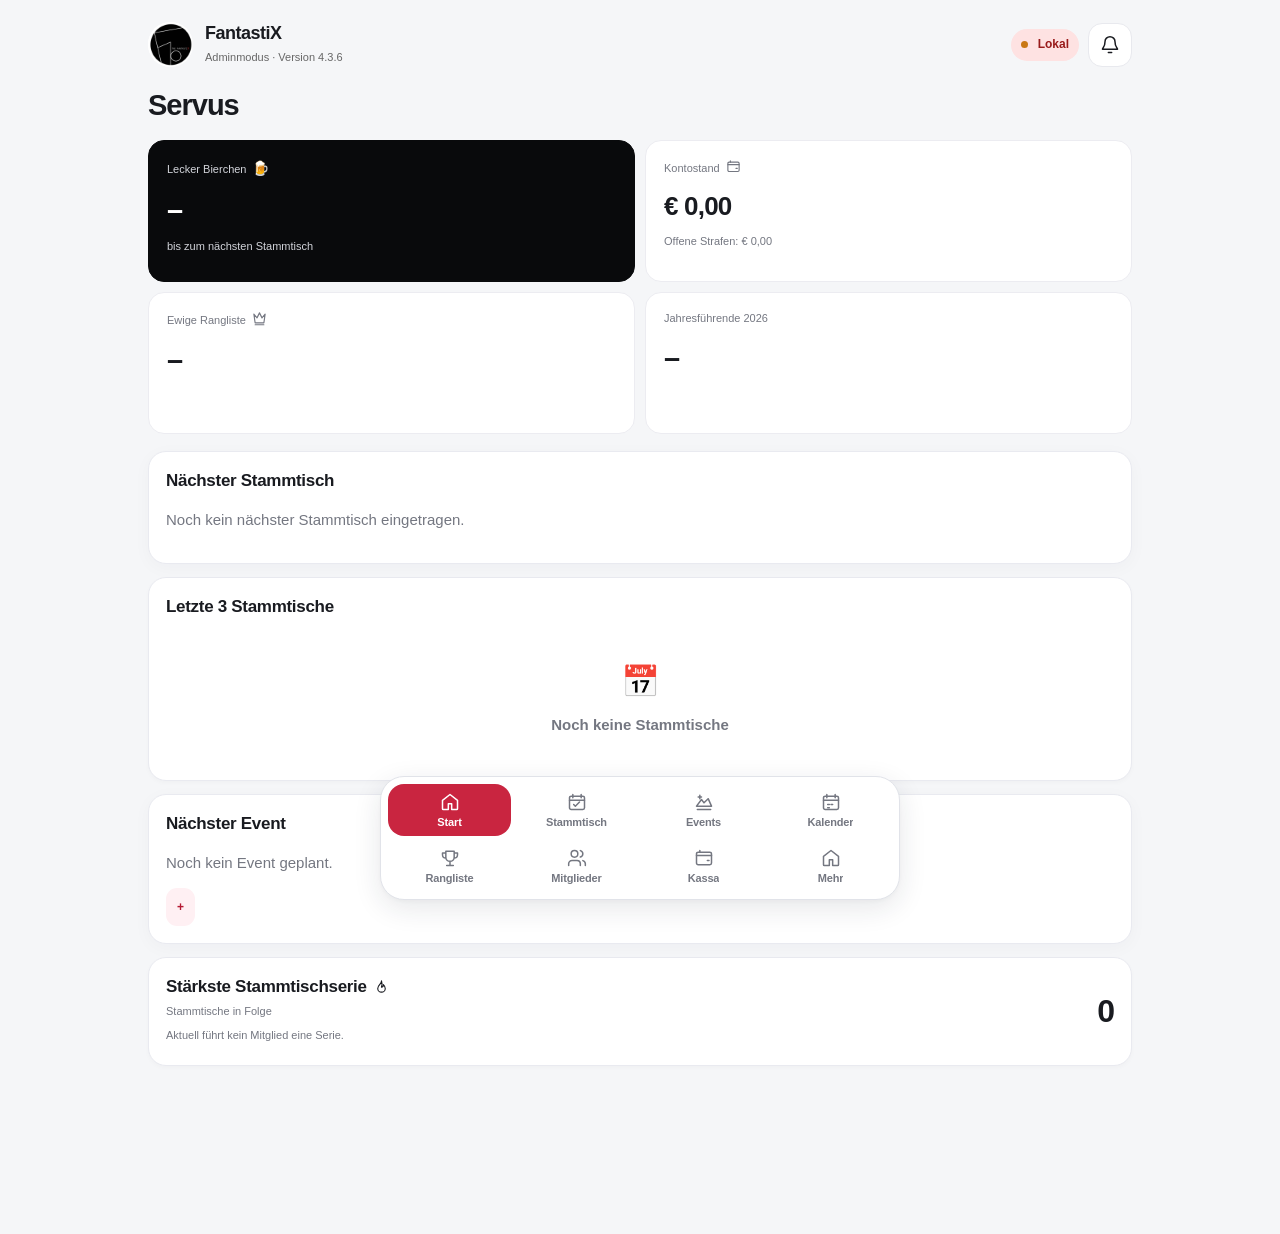
<file: index.html>
<!doctype html>
<html lang="de"><head>
<meta charset="utf-8"><meta name="viewport" content="width=device-width,initial-scale=1,maximum-scale=1,minimum-scale=1,user-scalable=no,viewport-fit=cover"><meta name="theme-color" content="#151515"><meta name="apple-mobile-web-app-capable" content="yes"><meta name="apple-mobile-web-app-status-bar-style" content="default"><meta name="apple-mobile-web-app-title" content="FantastiX"><meta name="description" content="Private Stammtisch-Verwaltung und Events mit Zusagen.">
<link rel="manifest" href="./manifest.webmanifest"><link rel="apple-touch-icon" href="./icons/icon-180.png"><link rel="icon" href="./icons/icon-192.png">
<title>FantastiX – Stammtisch</title><style>
:root{--ink:#171717;--muted:#66646a;--border:#e9e7e7;--bg:#f7f7f8;--surface:#ffffff;--accent:#cc2638;--accent-dark:#aa172d;--danger:#bd2430;--warning:#c97714;--shadow:0 15px 40px rgba(18,18,22,.075)}*{box-sizing:border-box}html{-webkit-text-size-adjust:100%;font-family:system-ui,-apple-system,BlinkMacSystemFont,"Segoe UI",sans-serif}body{margin:0;background:linear-gradient(180deg,#fafafa 0%,#f5f4f5 100%);color:var(--ink);font-size:15px}button,input,select,textarea{font:inherit}button{cursor:pointer;touch-action:manipulation}input,select,textarea{width:100%;padding:12px 13px;border:1px solid #d7e2e9;border-radius:12px;background:#fff;color:var(--ink);outline-color:#cc2638;min-height:44px}textarea{min-height:70px}input[type=checkbox]{width:20px;height:20px;min-height:0;accent-color:var(--accent)}label{font-weight:600;font-size:13px;display:block;margin-bottom:6px}.shell{max-width:1020px;margin:0 auto;padding:22px 17px 108px}.top{display:flex;align-items:center;justify-content:space-between;gap:12px;margin:3px 0 24px}.brand{display:flex;align-items:center;gap:11px}.logo{display:grid;place-items:center;width:48px;height:48px;border-radius:16px;background:linear-gradient(135deg,#5b4df6,#7c3aed);color:#fff;font-size:25px;font-weight:850;letter-spacing:-2px;box-shadow:0 10px 24px rgba(91,77,246,.35)}.brand small{display:block;color:var(--muted);margin-top:2px}.eyebrow{display:none}.title{font-size:clamp(26px,4vw,36px);letter-spacing:-.045em;line-height:1.15;margin:6px 0}.subtitle{color:var(--muted);line-height:1.5;margin:5px 0 18px}.button,.ghost,.danger-btn{border:0;border-radius:12px;padding:11px 15px;min-height:43px;font-weight:750;display:inline-flex;align-items:center;justify-content:center;gap:8px}.button{background:var(--accent);color:#fff}.button:active{background:var(--accent-dark)}.ghost{background:#f5f0f1;color:#a71c2d}.danger-btn{background:#fff1f1;color:#ae3540}.outline{border:1px solid var(--border);background:#fff}.tiny{font-size:12px}.card{background:var(--surface);border:1px solid #e8eef2;border-radius:19px;padding:18px;box-shadow:var(--shadow);margin-bottom:16px}.card h2,.card h3{margin:0 0 13px;letter-spacing:-.02em}.card h2{font-size:18px}.metric-grid{display:grid;grid-template-columns:repeat(2,minmax(0,1fr));gap:12px}.metric{border-radius:18px;background:linear-gradient(180deg,#fff,#faf9f9);padding:16px;border:1px solid #eeeaea}.metric .value{font-size:26px;font-weight:850;letter-spacing:-.04em;margin:4px 0}.metric small{color:var(--muted);line-height:1.3}.metric .value.green{color:var(--accent)}.metric .value.red{color:var(--danger)}.toolbar,.row{display:flex;align-items:center;justify-content:space-between;gap:10px}.toolbar{flex-wrap:wrap;margin:14px 0}.stack{display:grid;gap:11px}.muted{color:var(--muted)}.hint{font-size:12px;color:var(--muted);line-height:1.45}.list{display:grid;gap:0}.item{display:flex;align-items:center;gap:12px;border-bottom:1px solid var(--border);padding:13px 0;min-width:0}.item:last-child{border-bottom:0;padding-bottom:0}.item .details{flex:1;min-width:0}.item .details strong{display:block;margin-bottom:4px;overflow-wrap:anywhere}.item .details small{color:var(--muted);line-height:1.3}.avatar{display:grid;place-items:center;flex:0 0 auto;width:42px;height:42px;border-radius:14px;color:#a71c2d;background:#fae8e8;font-weight:800}.number{font-size:19px;font-weight:850;white-space:nowrap}.chip{background:#fce7e9;border-radius:999px;color:#9f1e2e;padding:5px 9px;font-size:11px;font-weight:750;white-space:nowrap}.chip.red{color:#9c3440;background:#fce9eb}.chip.gray{color:#627480;background:#edf1f5}.separator{height:1px;background:var(--border);margin:17px 0}.field{margin:12px 0}.cols{display:grid;grid-template-columns:1fr 1fr;gap:12px}.fixednav{position:fixed;bottom:0;left:0;right:0;z-index:20;display:flex;justify-content:center;background:rgba(255,255,255,.97);border-top:1px solid #dce7ec;padding:8px max(9px,env(safe-area-inset-right)) calc(8px + env(safe-area-inset-bottom))}.navinner{width:min(100%,740px);display:grid;grid-template-columns:repeat(8,minmax(0,1fr));gap:2px}.navbutton{background:none;border:none;color:#72838b;display:flex;align-items:center;justify-content:center;flex-direction:column;gap:4px;padding:7px 2px;font-weight:700;font-size:10px;border-radius:12px}.navbutton.active{color:var(--accent);background:#fce9eb}.navbutton svg{width:21px;height:21px}.empty{text-align:center;padding:27px 12px;color:var(--muted)}.empty .emoji{font-size:31px;margin-bottom:9px}.pill-group{display:flex;flex-wrap:wrap;gap:7px}.pill{border:1px solid #d8e4e7;color:#577079;background:#fff;padding:8px 12px;border-radius:999px;font-size:13px;font-weight:650}.pill.selected{background:var(--accent);color:#fff;border-color:var(--accent)}dialog{border:0;border-radius:20px;max-width:min(540px,calc(100% - 18px));width:100%;max-height:min(88dvh,850px);overflow-y:auto;padding:0;box-shadow:0 25px 100px #001e2e65;color:var(--ink)}dialog::backdrop{background:rgba(7,28,40,.56)}.modalbody{padding:22px}.modalhead{display:flex;align-items:center;justify-content:space-between;margin-bottom:12px}.modalhead h2{margin:0;font-size:22px}.close{background:#edf2f3;border:0;border-radius:12px;width:37px;height:37px;font-size:21px;color:#526671}.foot{display:flex;gap:9px;margin-top:20px}.foot>*{flex:1}.member-att{border:1px solid var(--border);border-radius:13px;padding:12px;margin:10px 0}.member-att .seg{display:flex;gap:5px}.seg button{padding:7px 10px;border-radius:10px;border:1px solid var(--border);background:#fff;font-size:12px;min-height:36px}.seg button.on.yes{color:#fff;background:var(--accent);border-color:var(--accent)}.seg button.on.no{color:#fff;background:var(--danger);border-color:var(--danger)}.hidden{display:none!important}.notice{border-left:4px solid var(--accent);padding:10px 13px;background:#eaf7f3;border-radius:9px;line-height:1.5;font-size:13px}.warning{border-left-color:var(--warning);background:#fff7e9}.danger-note{border-left-color:var(--danger);background:#fff0f1}.right{text-align:right}.smallbtn{background:#fcebed;border:0;border-radius:10px;color:#a91d30;font-size:12px;padding:7px 9px;white-space:nowrap;font-weight:700}.tablewrap{overflow-x:auto}.table{width:100%;border-collapse:collapse;font-size:13px}.table th{text-align:left;color:var(--muted);font-size:11px;text-transform:uppercase;letter-spacing:.05em;padding:10px 8px;border-bottom:1px solid var(--border)}.table td{padding:12px 8px;border-bottom:1px solid var(--border)}.table th:last-child,.table td:last-child{text-align:right}.status{display:inline-block;width:7px;height:7px;border-radius:50%;background:var(--warning);margin-right:5px}.status.good{background:#0a9c76}@media(min-width:700px){.metric-grid{grid-template-columns:repeat(4,1fr)}.cols-main{display:grid;grid-template-columns:1.25fr 1fr;gap:16px}.cols-main .card{min-width:0}}@media(max-width:385px){.navbutton{font-size:9px}.navbutton svg{width:19px;height:19px}.shell{padding-inline:12px}.card{padding:14px}.button,.ghost{padding-inline:11px}}
.version-tag{display:inline-flex;align-items:center;border-radius:999px;background:#fce7e9;color:#aa2434;padding:4px 9px;margin-top:4px;font-size:11px;font-weight:850;letter-spacing:.005em;line-height:1.2;white-space:nowrap}
.top .brand strong{display:block;font-size:16px;letter-spacing:-.025em}
.top{margin-bottom:17px}.card{box-shadow:0 8px 25px rgba(15,23,42,.045)}
.notice{background:#fff5f5;border:1px solid #f2dadd;border-left:3px solid #cc2638}
.card h2{letter-spacing:-.035em}
@media(max-width:385px){.version-tag{font-size:10px;padding:4px 7px}.logo{width:43px;height:43px}.top .brand{gap:8px}.top .ghost.tiny{padding:8px 9px}}

.brand-logo{width:56px;height:56px;object-fit:contain;display:block;flex-shrink:0;border-radius:50%;background:white;box-shadow:0 2px 10px #18181b16}
.brand strong{font-size:19px!important;font-weight:850;letter-spacing:.015em}.version-tag{margin-top:2px}
.dashboard-stats .metric{min-width:0}.leader-name{font-size:clamp(16px,2vw,22px)!important;letter-spacing:-.025em!important;overflow-wrap:anywhere}
.next-card{border:1px solid #efdee1;background:linear-gradient(120deg,#fff,#fff9f9);margin-top:18px}.next-card .row{align-items:flex-start}.next-card h2{margin-bottom:6px}
.next-date{display:block;font-size:24px;font-weight:850;letter-spacing:-.025em;margin:14px 0 1px}.next-place{font-weight:600;margin:3px 0 10px}.next-card .ghost{margin-top:12px}
.member-att .row{flex-wrap:wrap}.member-att .seg{flex-shrink:0}.metric .value{font-variant-numeric:tabular-nums}
@media(max-width:420px){.top{gap:8px}.brand-logo{width:47px;height:47px}.top .ghost.tiny{font-size:11px;padding:8px}.brand strong{font-size:17px!important}}

/* Mobiles Layout ohne Pinch- oder Doppeltipp-Zoom. */
html, body { touch-action: pan-x pan-y; }
@media (max-width: 700px) {
  input:not([type="checkbox"]), select, textarea { font-size: 16px; }
}

.cash-hero{background:linear-gradient(125deg,#18181b,#3c1b23);border:1px solid #5e333b;border-radius:24px;color:white;padding:23px;margin:0 0 18px;box-shadow:0 15px 35px rgba(20,20,20,.16)}
.cash-hero>span{font-size:12px;letter-spacing:.02em;color:#f0dadd;font-weight:650}
.cash-balance{font-size:clamp(30px,7vw,43px);font-weight:850;letter-spacing:-.055em;line-height:1.15;margin:10px 0 20px;overflow-wrap:anywhere}
.cash-hero-actions{display:flex;flex-wrap:wrap;gap:9px}.cash-hero .ghost{background:#ffffff1a;border:1px solid #ffffff35;color:white}
.cash-hero .button{background:#d32a41}.cash-setup h2{margin:0 0 4px}.cash-setup .hint{margin:0}.cash-inline{padding:12px 0 1px;color:var(--muted);font-size:13px}.cash-inline strong{color:var(--ink)}
.cash-amount{font-size:15px;white-space:nowrap;font-variant-numeric:tabular-nums}.cash-amount.positive{color:#087647}.cash-amount.negative{color:#bb2635}
@media(max-width:390px){.cash-hero{padding:17px}.cash-balance{font-size:34px}.cash-hero-actions button{font-size:13px}.cash-setup{align-items:flex-start}.cash-inline{flex-wrap:wrap}}

/* FantastiX v3.6 – Dashboard, Abstimmungsverwaltung */
.dashboard-v36 .metric{min-height:142px;min-width:0;display:flex;flex-direction:column;gap:6px;overflow:hidden}
.leader-list{font-size:clamp(14px,2.5vw,19px);line-height:1.2;font-weight:800;display:flex;flex-direction:column;gap:4px;overflow-wrap:anywhere;margin:4px 0}
.balance-tile{font-size:clamp(18px,3vw,26px)!important;overflow-wrap:anywhere}
.reader-admin-row{border-bottom:1px solid var(--border);padding:13px 0;display:grid;grid-template-columns:1fr;gap:8px}
.reader-admin-row small{display:block;color:var(--muted);margin-top:3px;font-weight:450}
.reader-admin-row select{width:100%}
.vote-origin{margin:9px 0 4px;padding:7px 10px;background:#fff1f2;border-radius:10px;color:#831b2b;font-weight:500}
@media(max-width:420px){.dashboard-v36 .metric{padding:12px;min-height:148px}.leader-list{font-size:15px}}

/* FantastiX 3.8 – Ausflüge */
.excursion-preview{border:1px solid #e9d8dc;background:linear-gradient(130deg,#fff,#fff8f9);margin:16px 0}
.excursion-preview h2{margin:0}.excursion-preview .row{align-items:flex-start;flex-wrap:wrap}
.excursion-title{font-size:20px;font-weight:850;display:block;margin-top:12px;overflow-wrap:anywhere}
.excursion-card .row{align-items:flex-start;gap:8px;flex-wrap:wrap}
.excursion-card h2{margin:0}.excursion-card .vote-panel{margin-top:18px}
.organizer-grid{display:grid;gap:8px;grid-template-columns:1fr 1fr;margin-top:9px}
.organizer-option{display:flex;align-items:center;gap:8px;padding:8px 10px;border-radius:11px;background:#faf6f7;border:1px solid #eee2e4;margin:0;min-width:0;font-size:13px;font-weight:600}
.organizer-option input{flex:0 0 auto;width:18px;height:18px;min-height:0}.organizer-option span{overflow-wrap:anywhere}
@media(max-width:440px){.organizer-grid{grid-template-columns:1fr}.navinner .navbutton{font-size:9px;padding-left:0;padding-right:0}.navinner .navbutton svg{width:19px;height:19px}.readonly-nav .navbutton{font-size:9px!important;min-width:0}}

.avatar-photo{object-fit:cover;border:1px solid #eee;}
/* FantastiX 3.10: Direkte Admin-Korrektur bei Ausflügen */
 .excursion-vote-admin-row{align-items:flex-start;flex-wrap:wrap;gap:9px;padding:14px 0}
 .excursion-vote-admin-row .details{min-width:110px}
 .excursion-vote-admin-row .details .chip{padding:3px 7px;font-size:10px}
 .excursion-admin-vote-buttons{display:flex;flex-wrap:wrap;gap:5px;flex:0 0 auto}
 .excursion-admin-choice{border:1px solid #e6d9dd;background:#fff;color:#6d6268;padding:8px 9px;border-radius:9px;font-size:12px;font-weight:750;min-height:35px}
 .excursion-admin-choice.is-selected{background:#aa2037;color:#fff;border-color:#aa2037}
 .excursion-admin-choice[data-status="no"].is-selected{background:#34343b;border-color:#34343b}
 .excursion-admin-choice[data-status="clear"].is-selected{background:#f0eef0;border-color:#d4cfd1;color:#4e4b50}
 .excursion-admin-choice:disabled{opacity:.5;cursor:wait}
 @media(max-width:390px){.excursion-vote-admin-row{display:block}.excursion-admin-vote-buttons{margin-top:9px}.excursion-admin-choice{flex:1}}
 
/* FantastiX 3.11 Kalender */
.fxcal-toolbar{display:flex;justify-content:space-between;align-items:center;gap:12px}.fxcal-toolbar h2{margin:0;text-transform:capitalize;font-size:20px}.fxcal-arrow{min-width:42px;min-height:42px;border:1px solid #e3dfe2;background:#fff;border-radius:12px;font-size:27px;color:#9d1932;font-weight:600}
.fxcal-legend{display:flex;gap:14px;align-items:center;margin:17px 0;font-size:12px;color:#606065}.fxcal-legend span{display:flex;align-items:center;gap:6px}.fxcal-weekdays,.fxcal-grid{display:grid;grid-template-columns:repeat(7,minmax(0,1fr));gap:4px}.fxcal-weekdays{margin-bottom:6px}.fxcal-weekdays span{text-align:center;font-size:11px;font-weight:800;color:#888389}.fxcal-day{display:flex;flex-direction:column;align-items:center;justify-content:space-around;padding:5px 0 3px;min-height:54px;min-width:0;background:#fff;border:1px solid #ede8e9;border-radius:10px;color:#27242a}.fxcal-other{color:#b6b1b3;background:#fbfafb}.fxcal-today{border:2px solid #ca253f}.fxcal-selected{background:#fce6eb;border-color:#cc2638!important}.fxcal-num{font-size:13px;font-weight:760}.fxcal-dots{display:flex;justify-content:center;gap:2px;min-height:7px}.fxcal-dot{display:inline-block;width:7px;height:7px;border-radius:50%}.fxcal-meeting{background:#bd2338}.fxcal-event{background:#363842}.fxcal-today-action{text-align:right;margin-top:11px}.fxcal-item{display:flex;gap:11px;align-items:center;padding:12px 0;border-bottom:1px solid #ece9ed;min-width:0}.fxcal-item:last-child{border-bottom:0}.fxcal-stripe{display:block;width:5px;height:36px;border-radius:4px;flex-shrink:0}.fxcal-info{flex:1;min-width:0}.fxcal-info strong{display:block;font-size:14px;overflow-wrap:anywhere}.fxcal-info small{display:block;color:#777;line-height:1.5;overflow-wrap:anywhere}.fxcal-item .smallbtn{flex-shrink:0}
@media(max-width:410px){.fxcal-card{padding:12px!important}.fxcal-weekdays,.fxcal-grid{gap:3px}.fxcal-day{min-height:47px;border-radius:9px}.fxcal-info small{font-size:11px}}
.fxcal-birthday{background:#cc8a28!important}.audit-json{white-space:pre-wrap;overflow-wrap:anywhere;max-height:250px;overflow:auto;background:#f8f6f6;border:1px solid #ebe8e8;border-radius:12px;padding:12px;font-size:12px}.birthday-form{display:grid;grid-template-columns:1fr 1fr;gap:10px;margin-top:10px}.birthday-form button{grid-column:1/-1}.birthday-editor{margin:14px 0 12px;border-top:1px solid #e9e6e6;padding-top:14px}.fxcal-legend{flex-wrap:wrap}.beer-symbol{font-size:14px;vertical-align:baseline;margin-left:2px}.vote-stamp{display:block;color:#777078;font-size:10px;line-height:1.4;margin-top:4px;font-weight:500;white-space:normal}.dashboard-v36{grid-template-columns:repeat(2,minmax(0,1fr))!important}.dashboard-v36 .metric{min-width:0}
.metric.beer-countdown{background:#000;color:#fff;border-color:#000}.metric.beer-countdown small,.metric.beer-countdown .value{color:#fff}.metric.beer-today .value{color:#fff;font-size:clamp(18px,3vw,26px);overflow-wrap:break-word}
</style><script id="fantastix-zoom-lock">
// Verhindert versehentliches Vergrößern in der mobilen App; normales Scrollen bleibt möglich.
for (const eventName of ['gesturestart', 'gesturechange']) {
  document.addEventListener(eventName, event => event.preventDefault(), {passive:false});
}
document.addEventListener('touchmove', event => {
  if (event.touches.length > 1) event.preventDefault();
}, {passive:false});
</script><style>.fx-inbox-item{border-radius:12px;padding:12px;margin:8px 0;border:1px solid #dce3ec}.fx-inbox-item.unread{border-left:4px solid #3479e3;background:#f1f6ff}.fx-inbox-item .fx-type{display:block;font-size:12px;opacity:.75;margin-bottom:5px}</style><style>.fx-inbox-content{display:grid;gap:12px}.fx-inbox-head,.fx-inbox-summary,.fx-inbox-item-top,.fx-inbox-item-bottom{display:flex;align-items:center;justify-content:space-between;gap:10px}.fx-inbox-summary{flex-wrap:wrap;font-size:.85rem;color:#64748b}.fx-inbox-item{display:grid;gap:7px;padding:14px;border-radius:14px}.fx-inbox-item p{margin:0;overflow-wrap:anywhere}.fx-inbox-item small{font-size:.78rem;color:#64748b}.fx-unread-dot{width:8px;height:8px;border-radius:50%;background:#3985de}.fx-inbox-item .smallbtn{white-space:nowrap}</style><style>/* 4.1.4: Admin-Glocke wie im Mitgliederportal */
.fx-cloud-head{display:flex;align-items:center;gap:9px;margin-left:auto}
.fx-cloud-head>.ghost{align-self:center;margin:0}
.fx-bell{position:relative;display:inline-flex;align-items:center;justify-content:center;flex-shrink:0;width:43px;min-width:43px;height:43px;min-height:43px;padding:0;line-height:1;font-size:18px;background:#fff;border:1px solid #d9e0ea;border-radius:999px;box-shadow:0 2px 8px #20202012;cursor:pointer}
.fx-bell-count{position:absolute;top:-6px;right:-5px;min-width:18px;padding:2px 6px;border-radius:99px;background:#d94848;color:#fff;font-size:12px;line-height:1.3;text-align:center}
@media(max-width:410px){.fx-cloud-head{gap:5px}.fx-bell{width:40px;min-width:40px;height:40px;min-height:40px}}

/* Admin-Kopfzeile optisch an das Mitgliederportal angeglichen. */
.fx-admin-header{display:flex;align-items:center;justify-content:space-between;gap:12px;margin:7px 0 22px;min-width:0;flex-wrap:nowrap}
.fx-admin-header .brand{display:flex;align-items:center;gap:12px;min-width:0;flex:1}
.fx-admin-header .brand-logo{width:57px;height:57px;object-fit:contain;border-radius:50%;background:#fff;box-shadow:none}
.fx-admin-header .fx-admin-brand-text{min-width:0}
.fx-admin-header .brand strong{display:block;font-size:20px!important;letter-spacing:normal;font-weight:700}
.fx-admin-header .brand small{display:block;color:#666;margin-top:4px;font-size:12px;white-space:nowrap}
.fx-admin-header .fx-cloud-head{display:flex;align-items:center;gap:9px;margin-left:auto;flex-shrink:0}
.fx-admin-header .fx-cloud-badge{color:#991b1b;background:#fee2e2;border:0;border-radius:100px;padding:7px 10px;font-size:12px;font-weight:700;white-space:nowrap;display:inline-flex;align-items:center;gap:5px;min-height:32px}
.fx-admin-header .fx-bell{height:43px;min-height:43px;width:43px;min-width:43px;align-self:center;margin:0}
@media(max-width:410px){.fx-admin-header{gap:7px}.fx-admin-header .brand{gap:7px}.fx-admin-header .brand-logo{width:45px;height:45px}.fx-admin-header .brand strong{font-size:17px!important}.fx-admin-header .brand small{font-size:10px}.fx-admin-header .fx-cloud-head{gap:5px}.fx-admin-header .fx-cloud-badge{font-size:10px;padding:5px 7px}.fx-admin-header .fx-bell{width:40px;min-width:40px;height:40px;min-height:40px}}
</style><style>/* Compact reader lists; voting is available inside the selected entry. */
.reader-entry-list{padding:0 16px}.reader-entry{display:flex;align-items:center;justify-content:space-between;gap:12px;width:100%;padding:16px 0;border:0;border-bottom:1px solid #eee6e9;background:transparent;color:inherit;text-align:left;font:inherit;cursor:pointer}.reader-entry:last-child{border-bottom:0}.reader-entry-info{display:grid;gap:5px;min-width:0;overflow-wrap:anywhere}.reader-entry-info strong{font-size:15px}.reader-entry-info>span,.reader-entry-info small{font-size:12px;color:#6d6066}.reader-entry-end{display:grid;justify-items:end;gap:10px;flex-shrink:0;font-size:12px;color:#a5233b;font-weight:700}.reader-entry-end .chip{font-size:10px}.reader-counts{display:flex;flex-wrap:wrap;gap:4px 12px;font-size:12px}.reader-counts span:first-child{color:#0e6841}.reader-counts span:nth-child(2){color:#a21d38}.reader-entry-back{margin-bottom:14px}.reader-entry:focus-visible{outline:2px solid #a5233b;outline-offset:3px;border-radius:6px}@media(max-width:390px){.reader-entry-list{padding:0 12px}.reader-entry{gap:8px}.reader-entry-info strong{font-size:14px}}

.admin-entry{max-width:100%;overflow-wrap:anywhere}.admin-entry .field input,.admin-entry .field select,.admin-entry .field textarea{max-width:100%}.admin-entry .member-att,.admin-entry .row{min-width:0}.admin-entry .row{flex-wrap:wrap}.admin-entry .foot{position:static;margin-top:18px}.admin-entry .excursion-vote-admin-row{flex-wrap:wrap}
</style><style>.fine-date{display:block;margin-top:4px}</style><style>.vote-note{display:block;color:#66545b;font-size:12px;line-height:1.45;margin-top:5px;overflow-wrap:anywhere}.vote-note[hidden]{display:none}</style><style>.member-entry-info{flex:1}.member-summary{display:grid;grid-template-columns:repeat(2,minmax(0,1fr));gap:12px;margin-top:16px}.member-summary .metric{min-width:0;overflow-wrap:anywhere}.member-summary .value,.streak-value{font-size:30px;font-weight:850;font-variant-numeric:tabular-nums}.streak-card .leader-list{overflow-wrap:anywhere}.member-history .item{align-items:flex-start}.member-history .chip{white-space:normal;text-align:right}.member-history .details small{display:block}.streak-card{margin-top:16px}@media(max-width:390px){.member-summary .metric{padding:12px}.member-history .chip{max-width:105px}}</style><style>.vote-countdown{color:var(--danger);font-size:12px;font-weight:600;margin:8px 0}
.chip.meeting-status{display:inline-flex;align-items:center;justify-content:center;min-height:32px;padding:7px 12px;border:1px solid transparent;font-size:13px;font-weight:850;line-height:1.2;letter-spacing:.01em;white-space:nowrap;background:#fef3c7;color:#92400e}.chip.meeting-status.status-past,.chip.meeting-status.status-closed{background:#3f3f46;color:#fff;border-color:#3f3f46}.chip.meeting-status.status-planned{background:#dbeafe;color:#1e40af;border-color:#bfdbfe}.chip.meeting-status.status-today,.chip.meeting-status.status-live{background:#dcfce7;color:#166534;border-color:#bbf7d0}
.history-more{margin-top:14px}

.push-admin-device,.push-admin-overview{margin-top:14px}.push-admin-device p,.push-admin-row p{overflow-wrap:anywhere}.push-admin-counts{display:grid;grid-template-columns:repeat(2,minmax(0,1fr));gap:8px}.push-admin-counts>div{background:#f5f5f6;border-radius:12px;padding:12px}.push-admin-counts strong,.push-admin-counts span{display:block}.push-admin-counts strong{font-size:24px}.push-admin-counts span{font-size:12px;margin-top:3px}.push-admin-row{border-top:1px solid var(--border);padding:14px 0}.push-admin-row .row{align-items:flex-start;flex-wrap:wrap}.push-admin-row .chip{white-space:normal}.push-admin-row p{font-size:13px;margin:6px 0}.push-admin-row small{display:block;color:var(--muted);line-height:1.5}.push-admin-error{color:#a91d30;background:#fff2f2;border-radius:8px;padding:8px}
</style><script src="./ui-icons.js?v=4.3.6"></script><link rel="stylesheet" href="./modern.css?v=4.3.6"><style>
.event-vote-deadline-input{display:block;width:100%;max-width:300px!important}
.excursion-vote-admin-row{display:block;padding:12px;margin:10px 0}
.excursion-vote-admin-row>.row{align-items:center;gap:10px}
.excursion-vote-admin-row .details{display:grid;gap:4px;flex:1 1 120px;min-width:0}
.excursion-admin-vote-buttons{display:flex;flex:0 1 auto;flex-wrap:wrap;gap:5px}
.excursion-admin-choice{min-height:36px;padding:7px 10px;border-radius:10px;font-size:12px;font-weight:700}
.excursion-admin-choice.is-selected{background:var(--accent);color:#fff;border-color:var(--accent)}
.excursion-admin-choice[data-status="no"].is-selected,.excursion-admin-choice[data-status="absent"].is-selected{background:var(--danger);border-color:var(--danger)}
.excursion-admin-choice[data-status="unsure"].is-selected{background:#777044;color:#fff;border-color:#777044}
.excursion-admin-choice[data-status="clear"].is-selected{background:#edf1f5;color:#4e4b50;border-color:#d4cfd1}
@media(max-width:390px){.excursion-vote-admin-row>.row{align-items:flex-start}.excursion-admin-vote-buttons{flex:1 1 100%;margin-top:8px}.excursion-admin-choice{flex:1}}
</style><style>/* Einheitliche Pokalvitrine für Leser- und Adminansicht */
.trophy-room{overflow:hidden;border:1px solid var(--border);border-radius:19px;padding:14px;background:linear-gradient(180deg,#fff 0%,#f7f7f8 100%);box-shadow:var(--shadow);color:var(--ink)}
.annual-trophy-grid{display:grid;grid-template-columns:repeat(2,minmax(0,1fr));gap:11px}
.annual-trophy{display:flex;flex-direction:column;align-items:center;justify-content:center;min-width:0;min-height:166px;padding:14px 9px;overflow:hidden;text-align:center;border:1px solid #eee3d2;border-radius:14px;background:linear-gradient(180deg,#fff 0%,#faf8f5 100%);box-shadow:0 3px 10px #1717170a}
.annual-cup{font-size:62px;line-height:1.1;margin:0 0 7px;filter:drop-shadow(0 4px 3px #0002)}
.annual-year{min-width:76px;padding:4px 13px;border:1px solid #ead4a7;border-radius:7px;background:#f8edda;color:#80551c;font-size:17px;font-weight:900}
.annual-name{margin-top:9px;color:var(--ink);font-size:13px;font-weight:800;line-height:1.3;overflow-wrap:anywhere}
@media(min-width:620px){.annual-trophy-grid{grid-template-columns:repeat(3,minmax(0,1fr))}.annual-trophy{min-height:184px}.annual-cup{font-size:70px}}
@media(max-width:360px){.trophy-room{padding:10px}.annual-trophy{min-height:152px}.annual-cup{font-size:55px}}
</style></head><body><main class="shell" id="app"><div class="startup-brand"><strong>FantastiX</strong><span class="version-tag">Version 4.3.6</span></div></main><nav class="fixednav" aria-label="Navigation"><div class="navinner" id="nav"></div></nav><dialog id="dialog" aria-modal="true"></dialog><script src="./version.js"></script><script src="./cloud-config.js"></script><script src="./push-config.js"></script><script src="./calendar-view.js?v=4.3.6"></script><script src="./photo-feature.js?v=4.3.6"></script><script type="module" src="./app.js?v=4.3.6"></script></body></html>
</file>
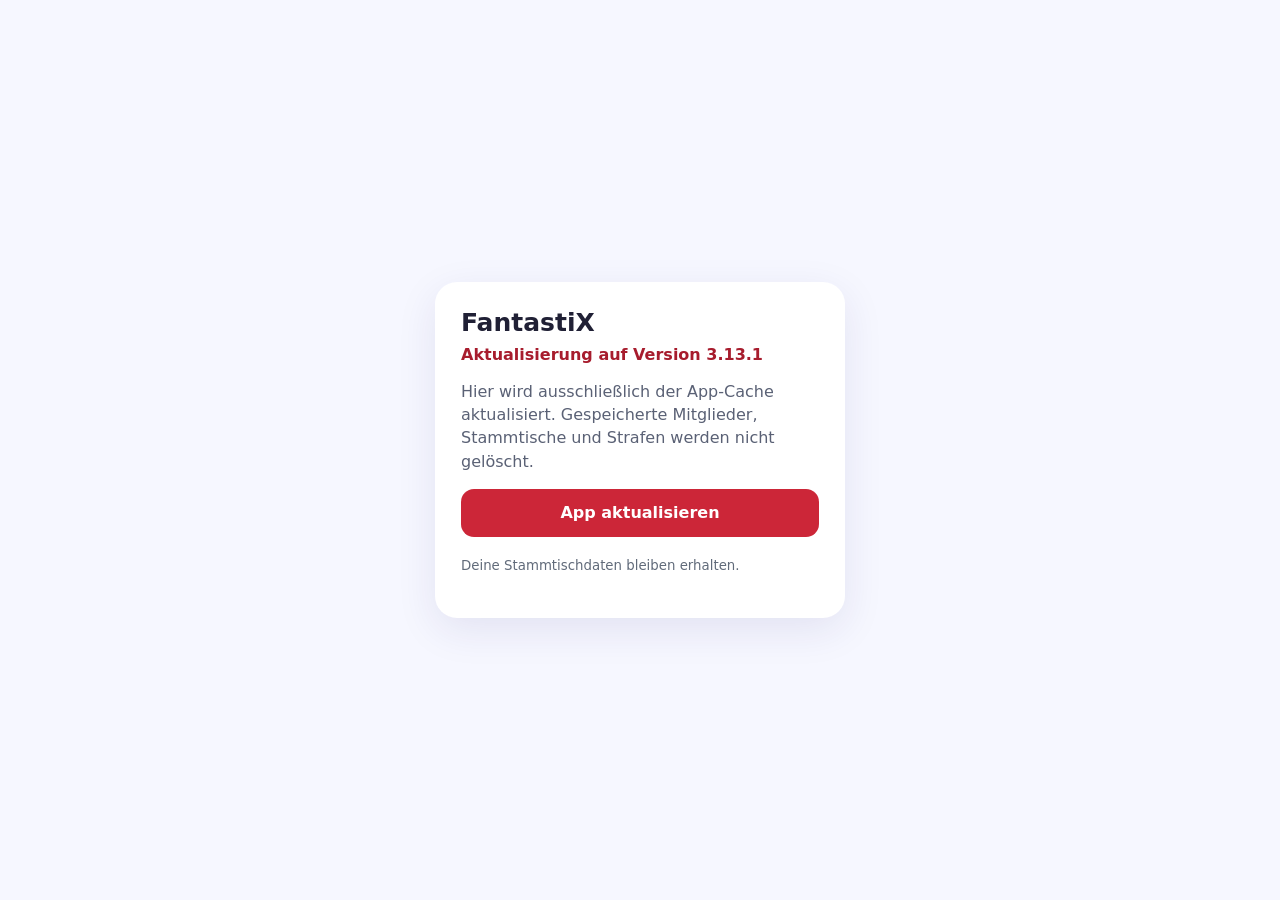
<file: aktualisieren.html>
<!doctype html>
<html lang="de"><head><meta charset="utf-8"><meta name="viewport" content="width=device-width,initial-scale=1"><title>FantastiX aktualisieren</title><meta name="theme-color" content="#cc2638"><style>
*{box-sizing:border-box}body{font:16px system-ui,-apple-system,sans-serif;background:#f6f7ff;color:#202035;margin:0;min-height:100dvh;display:grid;place-items:center;padding:22px}.card{background:white;border-radius:22px;padding:26px;max-width:410px;width:100%;box-shadow:0 12px 40px #28227518}h1{font-size:25px;margin:0 0 8px}p{color:#5a6175;line-height:1.45}button{border:0;border-radius:13px;background:#cc2638;color:white;font:700 16px system-ui;padding:14px 18px;width:100%;min-height:48px}small{color:#616b7a}strong{color:#a71c2d}
</style></head><body><div class="card"><h1>FantastiX</h1><strong>Aktualisierung auf Version 3.13.1</strong><p>Hier wird ausschließlich der App-Cache aktualisiert. Gespeicherte Mitglieder, Stammtische und Strafen werden nicht gelöscht.</p><button id="refresh">App aktualisieren</button><p id="message" role="status"><small>Deine Stammtischdaten bleiben erhalten.</small></p></div><script>
document.getElementById('refresh').addEventListener('click',async()=>{
const button=document.getElementById('refresh'),message=document.getElementById('message');button.disabled=true;message.textContent='Aktualisierung läuft …';
try{
if('serviceWorker' in navigator){const reg=await navigator.serviceWorker.getRegistration(new URL('./',location.href).href);if(reg)await reg.update();}
if('caches' in window){const keys=await caches.keys();await Promise.all(keys.filter(k=>k.startsWith('stammtisch-plus-')||k.startsWith('fantastix-')).map(k=>caches.delete(k)));}
message.textContent='Aktualisiert. Die App wird geöffnet …';
location.replace('./?v=3.13.1&refresh='+Date.now());
}catch(err){message.textContent='Cache konnte nicht vollständig erneuert werden: '+String(err?.message||err);button.disabled=false;}
});
</script></body></html>
</file>
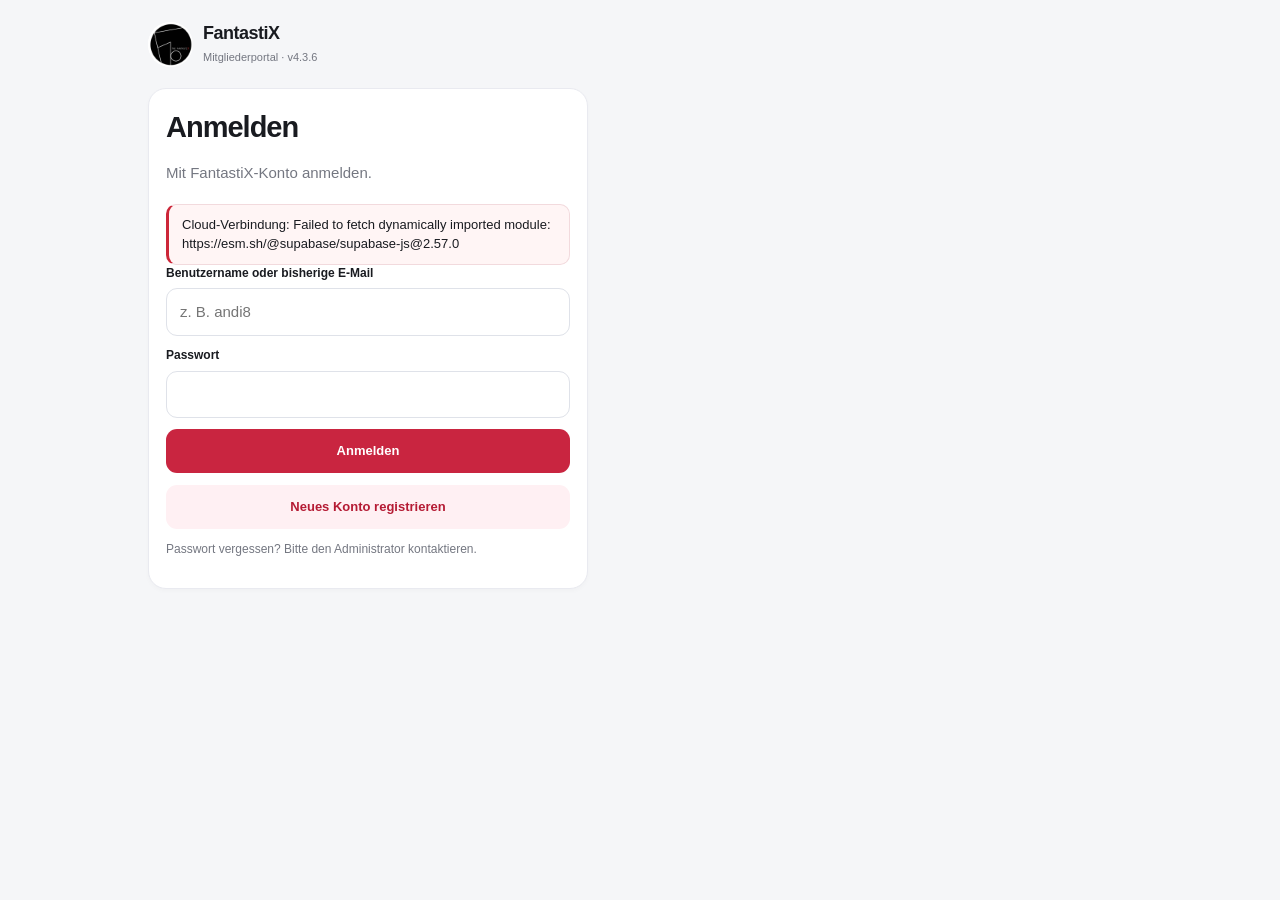
<file: lesen.html>
<!doctype html><html lang="de"><head>
<meta charset="utf-8"><meta name="viewport" content="width=device-width, initial-scale=1,maximum-scale=1, user-scalable=no,viewport-fit=cover">
<meta name="robots" content="noindex,nofollow"><meta name="theme-color" content="#151515">
<meta name="apple-mobile-web-app-capable" content="yes"><meta name="apple-mobile-web-app-title" content="FantastiX Lesen">
<title>FantastiX · Leseansicht</title><link rel="manifest" href="./leser-manifest.webmanifest"><link rel="apple-touch-icon" href="./icons/icon-180.png"><link rel="icon" href="./icons/icon-192.png"><style>
:root{--ink:#171717;--muted:#66646a;--border:#e9e7e7;--bg:#f7f7f8;--surface:#ffffff;--accent:#cc2638;--accent-dark:#aa172d;--danger:#bd2430;--warning:#c97714;--shadow:0 15px 40px rgba(18,18,22,.075)}*{box-sizing:border-box}html{-webkit-text-size-adjust:100%;font-family:system-ui,-apple-system,BlinkMacSystemFont,"Segoe UI",sans-serif}body{margin:0;background:linear-gradient(180deg,#fafafa 0%,#f5f4f5 100%);color:var(--ink);font-size:15px}button,input,select,textarea{font:inherit}button{cursor:pointer;touch-action:manipulation}input,select,textarea{width:100%;padding:12px 13px;border:1px solid #d7e2e9;border-radius:12px;background:#fff;color:var(--ink);outline-color:#cc2638;min-height:44px}textarea{min-height:70px}input[type=checkbox]{width:20px;height:20px;min-height:0;accent-color:var(--accent)}label{font-weight:600;font-size:13px;display:block;margin-bottom:6px}.shell{max-width:1020px;margin:0 auto;padding:22px 17px 108px}.top{display:flex;align-items:center;justify-content:space-between;gap:12px;margin:3px 0 24px}.brand{display:flex;align-items:center;gap:11px}.logo{display:grid;place-items:center;width:48px;height:48px;border-radius:16px;background:linear-gradient(135deg,#5b4df6,#7c3aed);color:#fff;font-size:25px;font-weight:850;letter-spacing:-2px;box-shadow:0 10px 24px rgba(91,77,246,.35)}.brand small{display:block;color:var(--muted);margin-top:2px}.eyebrow{display:none}.title{font-size:clamp(26px,4vw,36px);letter-spacing:-.045em;line-height:1.15;margin:6px 0}.subtitle{color:var(--muted);line-height:1.5;margin:5px 0 18px}.button,.ghost,.danger-btn{border:0;border-radius:12px;padding:11px 15px;min-height:43px;font-weight:750;display:inline-flex;align-items:center;justify-content:center;gap:8px}.button{background:var(--accent);color:#fff}.button:active{background:var(--accent-dark)}.ghost{background:#f5f0f1;color:#a71c2d}.danger-btn{background:#fff1f1;color:#ae3540}.outline{border:1px solid var(--border);background:#fff}.tiny{font-size:12px}.card{background:var(--surface);border:1px solid #e8eef2;border-radius:19px;padding:18px;box-shadow:var(--shadow);margin-bottom:16px}.card h2,.card h3{margin:0 0 13px;letter-spacing:-.02em}.card h2{font-size:18px}.metric-grid{display:grid;grid-template-columns:repeat(2,minmax(0,1fr));gap:12px}.metric{border-radius:18px;background:linear-gradient(180deg,#fff,#faf9f9);padding:16px;border:1px solid #eeeaea}.metric .value{font-size:26px;font-weight:850;letter-spacing:-.04em;margin:4px 0}.metric small{color:var(--muted);line-height:1.3}.metric .value.green{color:var(--accent)}.metric .value.red{color:var(--danger)}.toolbar,.row{display:flex;align-items:center;justify-content:space-between;gap:10px}.toolbar{flex-wrap:wrap;margin:14px 0}.stack{display:grid;gap:11px}.muted{color:var(--muted)}.hint{font-size:12px;color:var(--muted);line-height:1.45}.list{display:grid;gap:0}.item{display:flex;align-items:center;gap:12px;border-bottom:1px solid var(--border);padding:13px 0;min-width:0}.item:last-child{border-bottom:0;padding-bottom:0}.item .details{flex:1;min-width:0}.item .details strong{display:block;margin-bottom:4px;overflow-wrap:anywhere}.item .details small{color:var(--muted);line-height:1.3}.avatar{display:grid;place-items:center;flex:0 0 auto;width:42px;height:42px;border-radius:14px;color:#a71c2d;background:#fae8e8;font-weight:800}.number{font-size:19px;font-weight:850;white-space:nowrap}.chip{background:#fce7e9;border-radius:999px;color:#9f1e2e;padding:5px 9px;font-size:11px;font-weight:750;white-space:nowrap}.chip.red{color:#9c3440;background:#fce9eb}.chip.gray{color:#627480;background:#edf1f5}.separator{height:1px;background:var(--border);margin:17px 0}.field{margin:12px 0}.cols{display:grid;grid-template-columns:1fr 1fr;gap:12px}.fixednav{position:fixed;bottom:0;left:0;right:0;z-index:20;display:flex;justify-content:center;background:rgba(255,255,255,.97);border-top:1px solid #dce7ec;padding:8px max(9px,env(safe-area-inset-right)) calc(8px + env(safe-area-inset-bottom))}.navinner{width:min(100%,740px);display:grid;grid-template-columns:repeat(7,minmax(0,1fr));gap:2px}.navbutton{background:none;border:none;color:#72838b;display:flex;align-items:center;justify-content:center;flex-direction:column;gap:4px;padding:7px 2px;font-weight:700;font-size:10px;border-radius:12px}.navbutton.active{color:var(--accent);background:#fce9eb}.navbutton svg{width:21px;height:21px}.empty{text-align:center;padding:27px 12px;color:var(--muted)}.empty .emoji{font-size:31px;margin-bottom:9px}.pill-group{display:flex;flex-wrap:wrap;gap:7px}.pill{border:1px solid #d8e4e7;color:#577079;background:#fff;padding:8px 12px;border-radius:999px;font-size:13px;font-weight:650}.pill.selected{background:var(--accent);color:#fff;border-color:var(--accent)}dialog{border:0;border-radius:20px;max-width:min(540px,calc(100% - 18px));width:100%;max-height:min(88dvh,850px);overflow-y:auto;padding:0;box-shadow:0 25px 100px #001e2e65;color:var(--ink)}dialog::backdrop{background:rgba(7,28,40,.56)}.modalbody{padding:22px}.modalhead{display:flex;align-items:center;justify-content:space-between;margin-bottom:12px}.modalhead h2{margin:0;font-size:22px}.close{background:#edf2f3;border:0;border-radius:12px;width:37px;height:37px;font-size:21px;color:#526671}.foot{display:flex;gap:9px;margin-top:20px}.foot>*{flex:1}.member-att{border:1px solid var(--border);border-radius:13px;padding:12px;margin:10px 0}.member-att .seg{display:flex;gap:5px}.seg button{padding:7px 10px;border-radius:10px;border:1px solid var(--border);background:#fff;font-size:12px;min-height:36px}.seg button.on.yes{color:#fff;background:var(--accent);border-color:var(--accent)}.seg button.on.no{color:#fff;background:var(--danger);border-color:var(--danger)}.hidden{display:none!important}.notice{border-left:4px solid var(--accent);padding:10px 13px;background:#eaf7f3;border-radius:9px;line-height:1.5;font-size:13px}.warning{border-left-color:var(--warning);background:#fff7e9}.danger-note{border-left-color:var(--danger);background:#fff0f1}.right{text-align:right}.smallbtn{background:#fcebed;border:0;border-radius:10px;color:#a91d30;font-size:12px;padding:7px 9px;white-space:nowrap;font-weight:700}.tablewrap{overflow-x:auto}.table{width:100%;border-collapse:collapse;font-size:13px}.table th{text-align:left;color:var(--muted);font-size:11px;text-transform:uppercase;letter-spacing:.05em;padding:10px 8px;border-bottom:1px solid var(--border)}.table td{padding:12px 8px;border-bottom:1px solid var(--border)}.table th:last-child,.table td:last-child{text-align:right}.status{display:inline-block;width:7px;height:7px;border-radius:50%;background:var(--warning);margin-right:5px}.status.good{background:#0a9c76}@media(min-width:700px){.metric-grid{grid-template-columns:repeat(4,1fr)}.cols-main{display:grid;grid-template-columns:1.25fr 1fr;gap:16px}.cols-main .card{min-width:0}}@media(max-width:385px){.navbutton{font-size:9px}.navbutton svg{width:19px;height:19px}.shell{padding-inline:12px}.card{padding:14px}.button,.ghost{padding-inline:11px}}
.version-tag{display:inline-flex;align-items:center;border-radius:999px;background:#fce7e9;color:#aa2434;padding:4px 9px;margin-top:4px;font-size:11px;font-weight:850;letter-spacing:.005em;line-height:1.2;white-space:nowrap}
.top .brand strong{display:block;font-size:16px;letter-spacing:-.025em}
.top{margin-bottom:17px}.card{box-shadow:0 8px 25px rgba(15,23,42,.045)}
.notice{background:#fff5f5;border:1px solid #f2dadd;border-left:3px solid #cc2638}
.card h2{letter-spacing:-.035em}
@media(max-width:385px){.version-tag{font-size:10px;padding:4px 7px}.logo{width:43px;height:43px}.top .brand{gap:8px}.top .ghost.tiny{padding:8px 9px}}

.brand-logo{width:56px;height:56px;object-fit:contain;display:block;flex-shrink:0;border-radius:50%;background:white;box-shadow:0 2px 10px #18181b16}
.brand strong{font-size:19px!important;font-weight:850;letter-spacing:.015em}.version-tag{margin-top:2px}
.dashboard-stats .metric{min-width:0}.leader-name{font-size:clamp(16px,2vw,22px)!important;letter-spacing:-.025em!important;overflow-wrap:anywhere}
.next-card{border:1px solid #efdee1;background:linear-gradient(120deg,#fff,#fff9f9);margin-top:18px}.next-card .row{align-items:flex-start}.next-card h2{margin-bottom:6px}
.next-date{display:block;font-size:24px;font-weight:850;letter-spacing:-.025em;margin:14px 0 1px}.next-place{font-weight:600;margin:3px 0 10px}.next-card .ghost{margin-top:12px}
.member-att .row{flex-wrap:wrap}.member-att .seg{flex-shrink:0}.metric .value{font-variant-numeric:tabular-nums}
@media(max-width:420px){.top{gap:8px}.brand-logo{width:47px;height:47px}.top .ghost.tiny{font-size:11px;padding:8px}.brand strong{font-size:17px!important}}

/* Mobiles Layout ohne Pinch- oder Doppeltipp-Zoom. */
html, body { touch-action: pan-x pan-y; }
@media (max-width: 700px) {
  input:not([type="checkbox"]), select, textarea { font-size: 16px; }
}

.cash-hero{background:linear-gradient(125deg,#18181b,#3c1b23);border:1px solid #5e333b;border-radius:24px;color:white;padding:23px;margin:0 0 18px;box-shadow:0 15px 35px rgba(20,20,20,.16)}
.cash-hero>span{font-size:12px;letter-spacing:.02em;color:#f0dadd;font-weight:650}
.cash-balance{font-size:clamp(30px,7vw,43px);font-weight:850;letter-spacing:-.055em;line-height:1.15;margin:10px 0 20px;overflow-wrap:anywhere}
.cash-hero-actions{display:flex;flex-wrap:wrap;gap:9px}.cash-hero .ghost{background:#ffffff1a;border:1px solid #ffffff35;color:white}
.cash-hero .button{background:#d32a41}.cash-setup h2{margin:0 0 4px}.cash-setup .hint{margin:0}.cash-inline{padding:12px 0 1px;color:var(--muted);font-size:13px}.cash-inline strong{color:var(--ink)}
.cash-amount{font-size:15px;white-space:nowrap;font-variant-numeric:tabular-nums}.cash-amount.positive{color:#087647}.cash-amount.negative{color:#bb2635}
@media(max-width:390px){.cash-hero{padding:17px}.cash-balance{font-size:34px}.cash-hero-actions button{font-size:13px}.cash-setup{align-items:flex-start}.cash-inline{flex-wrap:wrap}}

.readonly-header{display:flex;align-items:center;gap:12px;margin:7px 0 22px}.readonly-header img{width:57px;height:57px;object-fit:contain;border-radius:50%;background:#fff}.readonly-header strong{font-size:20px}.readonly-header small{display:block;color:#666;margin-top:4px}.readonly-badge{margin-left:auto;color:#991b1b;background:#fee2e2;border-radius:100px;padding:7px 10px;font-weight:700;font-size:12px}
.readonly-nav{position:fixed;bottom:0;left:0;right:0;background:#ffffffed;border-top:1px solid #eee;padding:10px 6px calc(10px + env(safe-area-inset-bottom));z-index:20}.readonly-nav .navinner{display:flex;overflow-x:auto;scrollbar-width:none;max-width:830px;margin:auto}.readonly-nav .navbutton{flex:1 0 auto;min-width:66px;padding:10px 8px;font-size:11px}
.readonly-shell{max-width:930px;margin:auto;padding:18px 16px 110px}.readonly-footer{font-size:12px;color:#667085;margin-top:30px}

/* FantastiX 3.6 Mitgliederportal */
[hidden]{display:none!important}
.readonly-nav:has(#tabs:empty){display:none}
.readonly-nav{background:rgba(255,255,255,.98);border-top:1px solid #e9e0e1;box-shadow:0 -7px 24px rgba(34,19,23,.08);padding:7px 5px calc(9px + env(safe-area-inset-bottom));}
.readonly-nav .navinner{display:grid;grid-template-columns:repeat(7,minmax(0,1fr));gap:3px;max-width:720px;overflow:visible}
.readonly-nav .navbutton{min-width:0;padding:8px 1px 7px;font-size:10.5px;color:#5d5860;gap:4px;font-weight:700;line-height:1.12;border-radius:12px;}
.readonly-nav .navbutton.active{color:#9e1830;background:#fde9ec;}
.tab-icon{font-size:21px;font-weight:650;height:24px;display:flex;align-items:center;justify-content:center}
.readonly-shell{padding-bottom:118px}
.auth-card{max-width:440px;margin:18px auto}.auth-top{margin-bottom:20px}.auth-toggle{width:100%;margin-top:12px}.auth-card .field{margin:0}
.dashboard-v36 .metric{min-height:146px;display:flex;flex-direction:column;justify-content:flex-start;gap:6px;overflow:hidden}
.leader-list{display:flex;flex-direction:column;gap:3px;margin:2px 0;overflow-wrap:anywhere;font-size:16px;font-weight:800;line-height:1.2}
.balance-tile{font-size:clamp(18px,3vw,26px)!important;overflow-wrap:anywhere}
.vote-panel{margin:16px 0 4px;padding:14px;background:#fff8f9;border:1px solid #f0d4da;border-radius:16px}
.vote-panel.compact{margin-top:18px}
.vote-header{display:flex;align-items:center;justify-content:space-between;gap:8px;flex-wrap:wrap;margin-bottom:12px}
.vote-header .chip{white-space:normal;text-align:right;line-height:1.35}
.vote-actions{display:grid;grid-template-columns:1fr 1fr;gap:10px;margin:0 0 9px}
.vote-btn{border:1px solid #ddcdd0;background:white;color:#343034;border-radius:12px;min-height:48px;font-weight:800;font-size:15px}
.vote-btn.selected.yes{background:#e4f8ed;border-color:#8ecfa8;color:#0c7644}
.vote-btn.selected.no{background:#ffeaed;border-color:#ea9aaa;color:#ad1c36}
.vote-btn:disabled{opacity:.75;cursor:not-allowed}
@media(max-width:390px){.readonly-nav .navbutton{font-size:9.3px}.tab-icon{font-size:19px}.dashboard-v36 .metric{padding:12px;min-height:152px}.leader-list{font-size:15px}}

/* Lesbare Abstimmungs- und Anwesenheitsübersicht für alle freigeschalteten Mitglieder. */
.meeting-card{overflow:hidden}
.attendee-block{margin-top:17px;border:1px solid #ebe4e5;border-radius:16px;overflow:hidden;background:#fff}
.roster-header{display:flex;justify-content:space-between;align-items:center;gap:8px;flex-wrap:wrap;padding:12px 14px;background:#faf7f8;border-bottom:1px solid #eee3e6}
.roster-header strong{font-size:14px}
.roster-header small{font-size:12px;color:#6e5b63;font-weight:650}
.roster-list{padding:0 14px}
.roster-row{display:flex;align-items:center;justify-content:space-between;gap:10px;padding:11px 0;border-bottom:1px solid #f2edf0;min-width:0}
.roster-row:last-child{border-bottom:0}
.roster-name{font-size:14px;font-weight:680;min-width:0;overflow-wrap:anywhere}
.roster-right{display:flex;align-items:flex-end;flex-direction:column;gap:4px;min-width:0;max-width:65%;text-align:right}.roster-right .meeting-note-visible{max-width:100%;white-space:normal;margin-top:0}
.roster-row .chip{font-size:11px;letter-spacing:.005em}
.yes-chip{color:#0e6841!important;background:#dff7e9!important}
.no-chip{color:#a21d38!important;background:#ffe5ea!important}
.roster-sub{font-size:10px;color:#736b6c;white-space:nowrap}
.absence-reason{display:block;color:#6d6870;font-size:12px;font-weight:450;margin-top:5px;line-height:1.45}
.rsvp-short{display:flex;align-items:center;gap:8px;flex-wrap:wrap;margin-top:12px;color:#574b50;font-size:13px;font-weight:650}
.rsvp-short .smallbtn{margin-left:auto}
@media(max-width:390px){.roster-list{padding:0 11px}.roster-row{gap:6px}.roster-name{font-size:13px}.roster-row .chip{font-size:10px;padding:5px 7px}.roster-header{padding:10px 11px}}
.roster-row .absence-reason{font-size:12px;margin-top:5px;color:#635d62}
#absence-dialog{border:none;border-radius:20px;max-width:min(520px,calc(100% - 20px));width:100%;box-shadow:0 28px 90px #1118;padding:0}
#absence-dialog::backdrop{background:#0d0b0c9c}

/* FantastiX 3.8 – Ausflüge */
.excursion-preview{border:1px solid #e9d8dc;background:linear-gradient(130deg,#fff,#fff8f9);margin:16px 0}
.excursion-preview h2{margin:0}.excursion-preview .row{align-items:flex-start;flex-wrap:wrap}
.excursion-title{font-size:20px;font-weight:850;display:block;margin-top:12px;overflow-wrap:anywhere}
.excursion-card .row{align-items:flex-start;gap:8px;flex-wrap:wrap}
.excursion-card h2{margin:0}.excursion-card .vote-panel{margin-top:18px}
.organizer-grid{display:grid;gap:8px;grid-template-columns:1fr 1fr;margin-top:9px}
.organizer-option{display:flex;align-items:center;gap:8px;padding:8px 10px;border-radius:11px;background:#faf6f7;border:1px solid #eee2e4;margin:0;min-width:0;font-size:13px;font-weight:600}
.organizer-option input{flex:0 0 auto;width:18px;height:18px;min-height:0}.organizer-option span{overflow-wrap:anywhere}
@media(max-width:440px){.organizer-grid{grid-template-columns:1fr}.navinner .navbutton{font-size:9px;padding-left:0;padding-right:0}.navinner .navbutton svg{width:19px;height:19px}.readonly-nav .navbutton{font-size:9px!important;min-width:0}}

.notice-popup-body,.notice-body{white-space:pre-wrap;overflow-wrap:anywhere;line-height:1.55;}
.notice-popup-body{font-size:16px;margin:17px 0 24px;}
.notice-ack{width:100%;}
#notice-dialog,#push-opt-in-dialog{border:0;border-radius:22px;padding:0;width:min(440px,calc(100% - 24px));box-shadow:0 18px 70px #0005;}
#notice-dialog::backdrop,#push-opt-in-dialog::backdrop{background:#110d0ecc;}

.member-photo{display:inline-flex;width:36px;height:36px;border-radius:50%;object-fit:cover;flex-shrink:0;vertical-align:middle;margin-right:8px;border:1px solid #e7d9dc;}
.member-photo-placeholder{background:#f5dfe3;color:#9e2840;justify-content:center;align-items:center;font-weight:800;}
.roster-name{display:flex;align-items:center;gap:5px;}
.roster-name-text{min-width:0;overflow-wrap:anywhere;}
.roster-name-text .absence-reason{display:block;}
.my-photo-card{display:flex;gap:12px;align-items:center;flex-wrap:wrap;padding:4px 0;}
.my-photo-card .member-photo{width:62px;height:62px;}
.my-photo-card>div{display:grid;gap:6px;}
.photo-upload-btn{display:inline-flex;align-items:center;justify-content:center;background:#fce5e9;color:#9e1830;padding:9px 12px;border-radius:11px;font-size:13px;cursor:pointer;font-weight:760;}
.account-tools{margin-top:14px;border-top:1px solid #eee;padding-top:12px;}
.account-tools summary{cursor:pointer;font-size:13px;font-weight:750;color:#9e1830;padding:8px 0;}
.account-tools form{margin:12px 0;}
.account-tools .danger-btn{margin:10px 0 0;width:100%;}
/* FantastiX Push-Einstellungen */
.push-setup{border:1px solid #edd4db;background:#fff8f9;padding:14px;border-radius:15px;margin:12px 0 16px}
.push-setup p{margin:6px 0 12px;font-size:13px;color:#62545a;line-height:1.45}
.push-setup .button{width:100%;max-width:340px}
.push-status{color:#605159;font-size:12px}

/* FantastiX 3.11 Kalender */
.fxcal-toolbar{display:flex;justify-content:space-between;align-items:center;gap:12px}.fxcal-toolbar h2{margin:0;text-transform:capitalize;font-size:20px}.fxcal-arrow{min-width:42px;min-height:42px;border:1px solid #e3dfe2;background:#fff;border-radius:12px;font-size:27px;color:#9d1932;font-weight:600}
.fxcal-legend{display:flex;gap:14px;align-items:center;margin:17px 0;font-size:12px;color:#606065}.fxcal-legend span{display:flex;align-items:center;gap:6px}.fxcal-weekdays,.fxcal-grid{display:grid;grid-template-columns:repeat(7,minmax(0,1fr));gap:4px}.fxcal-weekdays{margin-bottom:6px}.fxcal-weekdays span{text-align:center;font-size:11px;font-weight:800;color:#888389}.fxcal-day{display:flex;flex-direction:column;align-items:center;justify-content:space-around;padding:5px 0 3px;min-height:54px;min-width:0;background:#fff;border:1px solid #ede8e9;border-radius:10px;color:#27242a}.fxcal-other{color:#b6b1b3;background:#fbfafb}.fxcal-today{border:2px solid #ca253f}.fxcal-selected{background:#fce6eb;border-color:#cc2638!important}.fxcal-num{font-size:13px;font-weight:760}.fxcal-dots{display:flex;justify-content:center;gap:2px;min-height:7px}.fxcal-dot{display:inline-block;width:7px;height:7px;border-radius:50%}.fxcal-meeting{background:#bd2338}.fxcal-event{background:#363842}.fxcal-today-action{text-align:right;margin-top:11px}.fxcal-item{display:flex;gap:11px;align-items:center;padding:12px 0;border-bottom:1px solid #ece9ed;min-width:0}.fxcal-item:last-child{border-bottom:0}.fxcal-stripe{display:block;width:5px;height:36px;border-radius:4px;flex-shrink:0}.fxcal-info{flex:1;min-width:0}.fxcal-info strong{display:block;font-size:14px;overflow-wrap:anywhere}.fxcal-info small{display:block;color:#777;line-height:1.5;overflow-wrap:anywhere}.fxcal-item .smallbtn{flex-shrink:0}
@media(max-width:410px){.fxcal-card{padding:12px!important}.fxcal-weekdays,.fxcal-grid{gap:3px}.fxcal-day{min-height:47px;border-radius:9px}.fxcal-info small{font-size:11px}}
.fxcal-birthday{background:#cc8a28!important}.audit-json{white-space:pre-wrap;overflow-wrap:anywhere;max-height:250px;overflow:auto;background:#f8f6f6;border:1px solid #ebe8e8;border-radius:12px;padding:12px;font-size:12px}.birthday-form{display:grid;grid-template-columns:1fr 1fr;gap:10px;margin-top:10px}.birthday-form button{grid-column:1/-1}.birthday-editor{margin:14px 0 12px;border-top:1px solid #e9e6e6;padding-top:14px}.fxcal-legend{flex-wrap:wrap}.beer-symbol{font-size:14px;vertical-align:baseline;margin-left:2px}.vote-stamp{display:block;color:#777078;font-size:10px;line-height:1.4;margin-top:4px;font-weight:500;white-space:normal}.dashboard-v36{grid-template-columns:repeat(2,minmax(0,1fr))!important}.dashboard-v36 .metric{min-width:0}
.meeting-note-visible{display:block;color:#66545b;font-size:12px;margin-top:5px;overflow-wrap:anywhere}.meeting-note-editor{margin:6px 0;color:#766b70;font-size:12px}.meeting-note-editor summary{cursor:pointer;width:fit-content;padding:4px 0;font-weight:500}.meeting-note-fields{display:flex;align-items:center;gap:6px;margin-top:6px;max-width:460px}.meeting-note-input{width:100%;min-width:0;min-height:36px;box-sizing:border-box;padding:6px 9px;border:1px solid #e3dce0;border-radius:8px;font:inherit;font-size:16px}.meeting-note-fields .smallbtn{flex-shrink:0;min-height:36px;background:#f4f1f2;color:#6b555e;font-weight:500}.note-input-label{position:absolute;width:1px;height:1px;padding:0;margin:-1px;overflow:hidden;clip-path:inset(50%);white-space:nowrap;border:0}.metric.beer-countdown{background:#000;color:#fff;border-color:#000}.metric.beer-countdown small,.metric.beer-countdown .value{color:#fff}.metric.beer-today .value{color:#fff;font-size:clamp(18px,3vw,26px);overflow-wrap:break-word}

/* Einheitliche Pokalvitrine für Leser- und Adminansicht */
.trophy-room{overflow:hidden;border:1px solid var(--border);border-radius:19px;padding:14px;background:linear-gradient(180deg,#fff 0%,#f7f7f8 100%);box-shadow:var(--shadow);color:var(--ink)}
.annual-trophy-grid{display:grid;grid-template-columns:repeat(2,minmax(0,1fr));gap:11px}
.annual-trophy{display:flex;flex-direction:column;align-items:center;justify-content:center;min-width:0;min-height:166px;padding:14px 9px;overflow:hidden;text-align:center;border:1px solid #eee3d2;border-radius:14px;background:linear-gradient(180deg,#fff 0%,#faf8f5 100%);box-shadow:0 3px 10px #1717170a}
.annual-cup{font-size:62px;line-height:1.1;margin:0 0 7px;filter:drop-shadow(0 4px 3px #0002)}
.annual-year{min-width:76px;padding:4px 13px;border:1px solid #ead4a7;border-radius:7px;background:#f8edda;color:#80551c;font-size:17px;font-weight:900}
.annual-name{margin-top:9px;color:var(--ink);font-size:13px;font-weight:800;line-height:1.3;overflow-wrap:anywhere}
@media(min-width:620px){.annual-trophy-grid{grid-template-columns:repeat(3,minmax(0,1fr))}.annual-trophy{min-height:184px}.annual-cup{font-size:70px}}
@media(max-width:360px){.trophy-room{padding:10px}.annual-trophy{min-height:152px}.annual-cup{font-size:55px}}
</style><script src="./version.js"></script><script src="./cloud-config.js"></script><style>.reader-bell{border:1px solid #d9e0ea;background:#fff;border-radius:999px;padding:8px 12px;cursor:pointer;font-size:18px}.reader-bell b{font-size:12px;background:#d94848;color:white;padding:2px 6px;border-radius:99px}.fx-reader-inbox{margin:10px 0 20px}.fx-inbox-item{padding:12px;margin:8px 0;border:1px solid #dce3ec;border-radius:12px;display:grid;gap:5px}.fx-inbox-item.unread{border-left:4px solid #3479e3;background:#f1f6ff}.fx-inbox-item p{margin:0}.fx-last-seen{display:block;margin-top:4px}.reader-head-actions{margin-left:auto;display:flex;align-items:center;gap:9px}.reader-head-actions .readonly-badge{margin-left:0}.reader-bell{position:relative;min-width:43px;min-height:43px;display:inline-flex;align-items:center;justify-content:center;gap:3px;box-shadow:0 2px 8px #20202012}.reader-bell b{position:absolute;right:-5px;top:-6px;min-width:18px;text-align:center}@media(max-width:400px){.readonly-header{gap:7px}.reader-head-actions{gap:5px}.reader-head-actions .readonly-badge{font-size:10px;padding:6px}.reader-bell{min-width:39px}} /* 4.1.4: header buttons aligned and compact on narrow screens */
.readonly-header{display:flex;align-items:center;min-width:0;flex-wrap:nowrap}
.readonly-header>div:nth-child(2){min-width:0;flex:1}
.reader-head-actions{margin-left:auto;align-self:center;display:flex;align-items:center;flex-shrink:0;gap:8px}
.reader-head-actions .readonly-badge,.reader-head-actions .reader-bell{align-self:center;margin:0}
#reader-bell[hidden]{display:none!important}.reader-bell{height:43px;min-height:43px;width:43px;min-width:43px;padding:0;line-height:1;flex-shrink:0}
@media(max-width:410px){.readonly-header{gap:7px}.readonly-header img{width:45px;height:45px}.readonly-header strong{font-size:17px}.readonly-header small{font-size:10px}.reader-head-actions{gap:5px}.reader-head-actions .readonly-badge{font-size:10px;padding:5px 7px}.reader-bell{width:40px;min-width:40px;height:40px;min-height:40px}}
</style><style>
/* Compact reader lists; voting is available inside the selected entry. */
.reader-entry-list{padding:0 16px}.reader-entry{display:flex;align-items:center;justify-content:space-between;gap:12px;width:100%;padding:16px 0;border:0;border-bottom:1px solid #eee6e9;background:transparent;color:inherit;text-align:left;font:inherit;cursor:pointer}.reader-entry:last-child{border-bottom:0}.reader-entry-info{display:grid;gap:5px;min-width:0;overflow-wrap:anywhere}.reader-entry-info strong{font-size:15px}.reader-entry-info>span,.reader-entry-info small{font-size:12px;color:#6d6066}.reader-entry-end{display:grid;justify-items:end;gap:10px;flex-shrink:0;font-size:12px;color:#a5233b;font-weight:700}.reader-entry-end .chip{font-size:10px}.reader-counts{display:flex;flex-wrap:wrap;gap:4px 12px;font-size:12px}.reader-counts span:first-child{color:#0e6841}.reader-counts span:nth-child(2){color:#a21d38}.reader-entry-back{margin-bottom:14px}.reader-entry:focus-visible{outline:2px solid #a5233b;outline-offset:3px;border-radius:6px}@media(max-width:390px){.reader-entry-list{padding:0 12px}.reader-entry{gap:8px}.reader-entry-info strong{font-size:14px}}
</style><style>.fine-date{display:block;margin-top:4px}</style><style>.member-entry-info{flex:1}.member-summary{display:grid;grid-template-columns:repeat(2,minmax(0,1fr));gap:12px;margin-top:16px}.member-summary .metric{min-width:0;overflow-wrap:anywhere}.member-summary .value,.streak-value{font-size:30px;font-weight:850;font-variant-numeric:tabular-nums}.streak-card .leader-list{overflow-wrap:anywhere}.member-history .item{align-items:flex-start}.member-history .chip{white-space:normal;text-align:right}.member-history .details small{display:block}.streak-card{margin-top:16px}@media(max-width:390px){.member-summary .metric{padding:12px}.member-history .chip{max-width:105px}}</style><style>.vote-countdown{color:var(--danger);font-size:12px;font-weight:600;margin:8px 0}</style><style>.fx-reader-inbox.fx-inbox-content{display:grid;gap:12px}.fx-reader-inbox .fx-inbox-head,.fx-reader-inbox .fx-inbox-summary,.fx-reader-inbox .fx-inbox-item-top,.fx-reader-inbox .fx-inbox-item-bottom{display:flex;align-items:center;justify-content:space-between;gap:10px}.fx-reader-inbox .fx-inbox-head{flex-wrap:wrap}.fx-reader-inbox .fx-inbox-head h2{margin:0}.fx-reader-inbox .fx-inbox-summary{flex-wrap:wrap;font-size:.85rem;color:#64748b}.fx-reader-inbox .fx-inbox-item{display:grid;gap:7px;padding:14px;border-radius:14px;margin:0;min-width:0}.fx-reader-inbox .fx-inbox-item p,.fx-reader-inbox .fx-inbox-item strong{overflow-wrap:anywhere}.fx-reader-inbox .fx-inbox-item small,.fx-reader-inbox .fx-type{font-size:.78rem;color:#64748b}.fx-reader-inbox .fx-unread-dot{width:8px;height:8px;border-radius:50%;background:#3985de;flex-shrink:0}.fx-reader-inbox button:disabled{opacity:.55;cursor:default}
.chip.meeting-status{display:inline-flex;align-items:center;justify-content:center;min-height:32px;padding:7px 12px;border:1px solid transparent;font-size:13px;font-weight:850;line-height:1.2;letter-spacing:.01em;white-space:nowrap;background:#fef3c7;color:#92400e}.chip.meeting-status.status-past,.chip.meeting-status.status-closed{background:#3f3f46;color:#fff;border-color:#3f3f46}.chip.meeting-status.status-planned{background:#dbeafe;color:#1e40af;border-color:#bfdbfe}.chip.meeting-status.status-today,.chip.meeting-status.status-live{background:#dcfce7;color:#166534;border-color:#bbf7d0}
.history-more{margin-top:14px}
</style><script src="./ui-icons.js?v=4.3.6"></script><link rel="stylesheet" href="./modern.css?v=4.3.6"><link rel="stylesheet" href="./reader-themes.css?v=4.3.6"><script src="./reader-themes.js?v=4.3.6"></script><style>
.event-vote-deadline-input{display:block;width:100%;max-width:300px!important}
.excursion-vote-admin-row{display:block;padding:12px;margin:10px 0}
.excursion-vote-admin-row>.row{align-items:center;gap:10px}
.excursion-vote-admin-row .details{display:grid;gap:4px;flex:1 1 120px;min-width:0}
.excursion-admin-vote-buttons{display:flex;flex:0 1 auto;flex-wrap:wrap;gap:5px}
.excursion-admin-choice{min-height:36px;padding:7px 10px;border-radius:10px;font-size:12px;font-weight:700}
.excursion-admin-choice.is-selected{background:var(--accent);color:#fff;border-color:var(--accent)}
.excursion-admin-choice[data-status="no"].is-selected{background:var(--danger);border-color:var(--danger)}
.excursion-admin-choice[data-status="unsure"].is-selected{background:#777044;color:#fff;border-color:#777044}
.excursion-admin-choice[data-status="clear"].is-selected{background:#edf1f5;color:#4e4b50;border-color:#d4cfd1}
@media(max-width:390px){.excursion-vote-admin-row>.row{align-items:flex-start}.excursion-admin-vote-buttons{flex:1 1 100%;margin-top:8px}.excursion-admin-choice{flex:1}}
</style></head><body><main class="readonly-shell">
<header class="readonly-header"><img src="./fantastix-logo.png" alt="FantastiX Logo"><div><strong>FantastiX</strong><small>Mitgliederportal · <span id="reader-version"></span></small></div><div class="reader-head-actions"><span class="readonly-badge">Mitglieder</span><button type="button" id="reader-bell" class="reader-bell" aria-label="Benachrichtigungen" aria-haspopup="dialog" aria-controls="reader-inbox-dialog" aria-expanded="false" title="Benachrichtigungen" hidden></button></div></header>
<dialog id="push-opt-in-dialog" aria-label="Push-Mitteilungen erlauben"></dialog><dialog id="notice-dialog" aria-label="FantastiX Nachricht"></dialog><dialog id="member-notice-dialog" aria-label="Nachricht senden"></dialog><div id="auth-gate"><section class="card"><h2>Anmeldung wird geladen …</h2></section></div>
<div id="reader-app" hidden><div id="content"></div><footer class="readonly-footer" id="updated"></footer></div>
</main><dialog id="reader-inbox-dialog" aria-label="Benachrichtigungen"></dialog><dialog id="absence-dialog" aria-label="Abwesenheitsgrund"></dialog><nav class="readonly-nav" aria-label="Navigation"><div class="navinner" id="tabs"></div></nav>
<script>document.getElementById("reader-version").textContent="v"+(window.FX_VERSION || "4.3.6");</script><script src="./push-config.js"></script><script src="./calendar-view.js?v=4.3.6"></script><script src="./photo-feature.js?v=4.3.6"></script><script type="module" src="./lesen.js?v=4.3.6"></script></body></html>
</file>
<file: modern.css>
/* FantastiX 3.22.0 – behutsame Modernisierung des bestehenden Rot-Weiß-Designs. */
:root{--ink:#191b20;--muted:#747781;--border:#e9eaf0;--bg:#f5f6f8;--surface:#fff;--accent:#c92540;--accent-dark:#ad1d35;--shadow:0 2px 5px rgba(20,24,35,.025)}
body{background:var(--bg);color:var(--ink);font-family:-apple-system,BlinkMacSystemFont,"Segoe UI",Arial,sans-serif;line-height:1.45}
.shell,.readonly-shell{max-width:1020px;padding:22px 18px 130px;margin:auto}
.top,.readonly-header{margin:0 0 21px;padding:0;gap:10px;align-items:center}
.brand,.readonly-header{gap:10px}.brand-logo,.readonly-header>img{width:45px!important;height:45px!important;background:#fff;border-radius:50%;box-shadow:none;object-fit:contain}
.fx-admin-header .brand strong,.readonly-header strong{font-size:18px!important;font-weight:800;letter-spacing:-.5px;line-height:1.2}
.brand small,.readonly-header small{font-size:11px!important;color:var(--muted);line-height:1.5}
.readonly-header .reader-head-actions>.readonly-badge{display:none}
.title{font-size:29px;line-height:1.18;letter-spacing:-1px;font-weight:780;margin:4px 0 18px}
.card{background:#fff;border:1px solid var(--border);border-radius:18px;padding:17px;margin:0 0 13px;box-shadow:var(--shadow);min-width:0}
.card h2{font-size:15px;font-weight:730;letter-spacing:-.3px;margin:0 0 14px}.card h3{font-size:15px;font-weight:700;letter-spacing:-.2px}
.card>.row{align-items:center;flex-wrap:wrap;gap:8px}.card>.row h2{margin-bottom:0}.card>.row{margin-bottom:14px}
.metric-grid{gap:10px;margin-bottom:17px}.metric{background:#fff;border:1px solid #ececf1;border-radius:16px;padding:15px;min-width:0;box-shadow:none}
.metric small{font-size:11px;color:var(--muted);line-height:1.4}.metric .value{font-size:25px;font-weight:750;letter-spacing:-.8px;line-height:1.15;margin:9px 0 6px;overflow-wrap:anywhere}
.metric .leader-list{margin:9px 0 6px;gap:4px}.metric .leader-list span{background:transparent;padding:0;font-size:18px;font-weight:730;letter-spacing:-.4px;line-height:1.25}
.metric.beer-countdown{background:#090a0c;color:#fff;border-color:#090a0c}.metric.beer-countdown small,.metric.beer-countdown .value{color:#fff}.metric.beer-countdown small{color:#d3d5db}.metric.beer-today .value{font-size:clamp(18px,3vw,24px);line-height:1.3;letter-spacing:-.5px}
.ui-symbol{display:inline-flex;align-items:center;justify-content:center;vertical-align:-2px;margin-left:3px}.ui-symbol svg{width:15px;height:15px;flex-shrink:0}
.next-card{background:#fff;border:1px solid var(--border);margin-top:0}.next-date{font-size:22px;font-weight:750;letter-spacing:-.6px;line-height:1.25;margin:0 0 6px}.next-place{font-size:13px;font-weight:400;color:#5d626e;margin:0 0 12px;overflow-wrap:anywhere}
.next-card .muted.tiny,.next-card .vote-countdown{font-size:11px}.next-card .rsvp-short{font-size:12px;color:var(--muted);display:block;margin:12px 0}
.button,.ghost,.danger-btn{min-height:44px;border-radius:11px;font-size:13px;font-weight:700;padding:11px 15px;line-height:1.4}
.button{background:var(--accent);color:#fff}.button:active{background:var(--accent-dark)}.ghost{background:#fff0f3;color:#b51b34}.danger-btn{background:#fff0f2;color:#b51b34}
.button:disabled,.ghost:disabled,.smallbtn:disabled{opacity:.5}.dashboard-open{width:100%;display:flex;align-items:center;justify-content:center;gap:8px;margin-top:13px}
.smallbtn{border-radius:9px;padding:8px 10px;min-height:36px;font-size:12px;font-weight:650;background:#fff0f3;color:#b51b34}
.chip:not(.meeting-status){font-size:11px;font-weight:750;border-radius:7px;padding:6px 9px;line-height:1.3;white-space:normal}
.next-card>.row>.chip:not(.meeting-status){background:#edf0f5;color:#626875}
.chip.meeting-status{border-radius:7px}.meeting-status.status-planned{background:#eaf1fe;color:#2455a3}
.item{gap:11px;padding:12px 0;border-color:#f0f0f4}.item .avatar{width:38px;height:39px;border-radius:10px;background:#f4f5f8;color:#414650;font-size:15px;font-weight:750}
.item .details strong{font-size:12px;font-weight:650;margin-bottom:4px}.item .details small{font-size:11px;color:var(--muted);line-height:1.4}
.reader-entry-list{padding:0 16px}.reader-entry{padding:16px 0;border-color:#edf0f5}.reader-entry-info strong{font-size:15px;font-weight:700}.reader-entry-info>span,.reader-entry-info small{font-size:12px;color:#747781}.reader-entry-end{font-weight:650;color:#b51b34}
.excursion-title{font-size:16px;font-weight:730;letter-spacing:-.3px;line-height:1.3}.event-date{font-size:12px;color:var(--muted);margin:6px 0}.event-organizer{font-size:12px;line-height:1.5;color:#626875;margin:9px 0 12px;overflow-wrap:anywhere}
.excursion-preview .ghost{font-size:12px;min-height:38px;padding:8px 11px}.excursion-preview>.row{margin-bottom:13px}
.streak-card{display:grid;grid-template-columns:minmax(0,1fr) auto;column-gap:14px;align-items:center}.streak-card>h2{grid-column:1;grid-row:1;font-size:13px;margin:0}.streak-card>.streak-value{grid-column:2;grid-row:1/span 3;font-size:32px;font-weight:750;letter-spacing:-1px;margin:0}.streak-card>p{grid-column:1;font-size:11px;margin:4px 0}.streak-card>.leader-list{grid-column:1;margin:3px 0 0;gap:3px}.streak-card .leader-list span{font-size:12px;padding:0;background:none;font-weight:650}
.push-setup{background:transparent;border:0;padding:5px 3px;margin:17px 0 0;border-radius:0}.push-setup strong{font-size:12px;color:var(--ink)}.push-setup.is-enabled strong{color:#394a3f}.push-setup p{font-size:11px;line-height:1.5;color:var(--muted);margin-top:5px}.push-setup .smallbtn{min-height:32px;padding:5px 8px;margin-left:5px}
.fx-bell,.reader-bell{border:1px solid #e8e9ee!important;box-shadow:none!important;border-radius:14px!important;background:#fff!important;color:var(--ink)!important;width:44px!important;height:44px!important;min-width:44px!important;min-height:44px!important;display:inline-flex;align-items:center;justify-content:center;padding:0!important}
.fx-bell,.reader-bell{position:relative;transition:transform 160ms ease,background-color 160ms ease,border-color 160ms ease!important;-webkit-tap-highlight-color:transparent}.fx-bell:active,.reader-bell:active{transform:scale(.94)}.fx-bell:focus-visible,.reader-bell:focus-visible{outline:3px solid var(--accent);outline-offset:3px}.fx-bell>svg,.reader-bell>svg{width:20px;height:20px}.fx-bell-count,.reader-bell b{background:var(--accent)!important;color:#fff!important;min-width:19px!important;height:19px!important;line-height:19px!important;font-size:11px!important;top:-4px!important;right:-3px!important;padding:0 4px!important;border:0!important;box-shadow:none!important}
.fx-cloud-badge{font-size:11px;border:1px solid #e8e9ee;border-radius:10px;background:#fff;padding:6px 8px}.fx-cloud-head{gap:8px}
.fixednav,.readonly-nav{background:#fff;border-color:var(--border);box-shadow:0 -2px 12px rgba(30,35,45,.025);padding-top:10px;padding-bottom:calc(10px + env(safe-area-inset-bottom))}
.navinner{gap:3px;width:min(100%,840px)}.fixednav .navinner{grid-template-columns:repeat(var(--nav-count,8),minmax(0,1fr))}.readonly-nav .navinner{grid-template-columns:repeat(var(--nav-count,7),minmax(0,1fr))}
.navbutton{min-width:0;min-height:48px;padding:6px 2px!important;font-size:11px!important;line-height:1.3;font-weight:500;color:#7c808c;border-radius:10px;letter-spacing:-.25px;gap:5px}.navbutton.active{color:var(--accent);background:#fff0f3;font-weight:700}.navbutton svg,.navbutton .tab-icon svg{width:20px;height:20px;display:block}.navbutton .tab-icon{height:20px;line-height:20px;font-size:20px;display:flex;align-items:center;justify-content:center}.navbutton>span:last-child{overflow-wrap:normal}
input,select,textarea{border-color:#dfe2e9;border-radius:11px;color:var(--ink);background:#fff}label{font-size:12px;font-weight:650}dialog{border-radius:20px;box-shadow:0 22px 90px #14182330}.modalbody{padding:21px}.notice{border-radius:10px}.history-more{min-height:44px}
@media(max-width:480px){.fixednav .navinner{grid-template-columns:repeat(4,minmax(0,1fr));row-gap:7px}.shell{padding-bottom:180px}.card{padding:17px}.reader-entry-list{padding:0 14px}}
@media(max-width:380px){.readonly-nav .navinner{grid-template-columns:repeat(4,minmax(0,1fr));row-gap:7px}.readonly-shell{padding:18px 13px 180px}.shell{padding-left:13px;padding-right:13px}.metric{padding:13px}.metric .value{font-size:23px}.readonly-header strong,.fx-admin-header .brand strong{font-size:17px!important}.brand-logo,.readonly-header>img{width:41px!important;height:41px!important}.fx-cloud-head{gap:5px}.fx-cloud-badge{font-size:10px}.next-date{font-size:21px}}
@media(min-width:700px){.card h2{font-size:17px}.metric{padding:18px}.metric .value{font-size:29px}.next-date{font-size:25px}}
/* Bestehende spezifische Mobilregeln der beiden Navigationsleisten vereinheitlichen. */
.fixednav .navbutton,.readonly-nav .navbutton{min-width:0;font-size:11px!important;flex:initial}
.fixednav .navbutton.active,.readonly-nav .navbutton.active{color:var(--accent);background:#fff0f3;font-weight:700}
.fixednav .navbutton svg,.readonly-nav .navbutton svg{width:20px;height:20px}
/* Kassa: kompakte Strafen und kopierbare Überweisungsdaten. */
.fine-table-wrap{width:100%;min-width:0}.fine-table{width:100%;border-collapse:collapse;font-size:12px;table-layout:auto}.fine-table th{text-align:left;font-size:11px;color:var(--muted);font-weight:650;padding:8px 7px;border-bottom:1px solid var(--border)}.fine-table td{padding:10px 7px;border-bottom:1px solid #edf0f5;vertical-align:top}.fine-table tr:last-child td{border-bottom:0}.fine-table .fine-date{display:inline;margin:0;font-size:11px;color:var(--muted);white-space:nowrap}.fine-member{font-weight:650}.fine-reason{overflow-wrap:anywhere;color:#626875}.fine-amount{text-align:right;white-space:nowrap;font-variant-numeric:tabular-nums}.fine-amount strong{font-size:13px}.fine-table th:nth-child(4){text-align:right}.fine-status-cell{text-align:right}.fine-status{display:inline-block;padding:4px 7px;border-radius:6px;font-size:11px;font-weight:650;white-space:nowrap}.fine-status.is-paid{background:#e9f7ee;color:#21663b}.fine-status.is-unpaid{background:#fff0f2;color:#aa2440}.fine-actions{display:flex;flex-wrap:wrap;gap:5px;justify-content:flex-end;margin-top:7px}.fine-actions .smallbtn{font-size:11px;padding:5px 7px;min-height:32px}
.transfer-account{margin-top:15px}.transfer-owner{margin:0 0 15px}.transfer-account small{display:block;font-size:11px;color:var(--muted);margin-bottom:4px}.transfer-owner strong{font-size:14px;font-weight:650}.transfer-copy-row{display:flex;align-items:center;justify-content:space-between;gap:12px;flex-wrap:wrap}.transfer-copy-row>div{min-width:0;flex:1 1 210px}.transfer-iban{display:block;max-width:100%;font-family:ui-monospace,SFMono-Regular,Consolas,monospace;font-size:14px;font-weight:600;line-height:1.6;overflow-wrap:anywhere;user-select:all;-webkit-user-select:all;background:transparent;color:var(--ink);padding:0}.transfer-copy-row button{flex-shrink:0}.transfer-copy-status{font-size:12px;color:#21663b;margin:10px 0 0;min-height:0}.transfer-copy-status:empty{display:none}
@media(max-width:620px){.fine-table thead{position:absolute;width:1px;height:1px;overflow:hidden;clip-path:inset(50%)}.fine-table,.fine-table tbody{display:block;width:100%}.fine-table tr{display:grid;grid-template-columns:minmax(0,1fr) auto;grid-template-areas:'date amount' 'member status' 'reason status';gap:5px 12px;padding:12px 0;border-bottom:1px solid var(--border)}.fine-table tr:last-child{border-bottom:0}.fine-table td{display:block;min-width:0;padding:0;border:0}.fine-date-cell{grid-area:date}.fine-member{grid-area:member;overflow-wrap:anywhere;font-size:13px}.fine-reason{grid-area:reason;font-size:12px}.fine-amount{grid-area:amount}.fine-status-cell{grid-area:status;align-self:start;max-width:145px}.fine-actions{max-width:145px}.transfer-copy-row{gap:12px}.transfer-copy-row button{width:100%}}
@media(pointer:coarse){.fine-actions .smallbtn{min-height:44px}}

/* Profile, Abstimmungen und Filter */
[data-profile-photo]{cursor:zoom-in;object-fit:cover}
[data-profile-photo]:focus-visible{outline:3px solid var(--accent);outline-offset:3px}
dialog.profile-photo-viewer{background:#111;color:#fff;width:min(92vw,760px);max-width:92vw;max-height:90dvh;padding:48px 12px 12px;overflow:auto;border-radius:18px}
.profile-photo-viewer::backdrop{background:#000c}
.profile-photo-large{display:block;width:100%;max-height:calc(85dvh - 60px);object-fit:contain;border-radius:8px}
.photo-viewer-close{position:absolute;right:8px;top:6px;border:0;background:#333;color:#fff;border-radius:50%;width:38px;height:38px;font-size:28px;cursor:pointer}
.member-list-row{padding:0;display:flex;align-items:center;gap:12px}
.member-list-row>.member-photo,.member-list-row>.avatar{margin-left:8px;flex-shrink:0}
.member-open{flex:1;min-width:0;display:flex;align-items:center;gap:8px;text-align:left;border:0;background:none;color:inherit;padding:14px 4px;font:inherit;cursor:pointer}
.member-open>.reader-entry-info{flex:1}
.rsvp-preview{display:flex;align-items:center;gap:10px;flex-wrap:wrap;margin:12px 0;font-size:11px;color:var(--muted)}
.rsvp-faces{display:flex;align-items:center;padding-left:5px}
.rsvp-faces:empty{display:none}
.rsvp-faces>.avatar,.rsvp-faces>.member-photo,.rsvp-more{width:27px;height:27px;min-width:27px;margin:0 0 0 -5px;border:2px solid white;border-radius:50%;font-size:9px;object-fit:cover;display:grid;place-items:center;box-sizing:border-box;background:#f1e6e8}
.rsvp-faces img{position:relative}.rsvp-faces img:hover{z-index:1}
.ranking-filters{display:flex;gap:8px;flex-wrap:wrap;margin-bottom:16px}
.ranking-filter{border:1px solid var(--border);border-radius:999px;padding:9px 14px;min-height:42px;background:#fff;color:var(--ink);font:inherit;font-size:13px;cursor:pointer}
.ranking-filter.is-active{background:var(--accent);border-color:var(--accent);color:#fff;font-weight:700}
.fine-filter{max-width:340px;margin-bottom:16px}
.vote-actions{display:grid;grid-template-columns:repeat(3,minmax(0,1fr));gap:8px}
.vote-actions .vote-btn{font-size:23px;min-height:46px}
.vote-btn.selected.unsure,.seg button.on.unsure{background:#fff4d4;border-color:#cba83c;color:#775500}
.member-att .seg button{min-width:42px;font-size:18px;padding:7px}
.excursion-admin-choice[data-status]:not([data-status="clear"]){font-size:19px;min-width:42px}
.meeting-note-editor{margin:8px 0 4px}
.meeting-note-editor .note-input-label{position:static;width:auto;height:auto;margin:0;clip-path:none;white-space:normal;font-size:11px;color:var(--muted);display:block}
.meeting-note-editor .meeting-note-fields{margin-top:4px;max-width:none}
.meeting-note-input{min-height:34px;font-size:16px;padding:5px 8px}
@media(max-width:420px){.member-att>.row{align-items:flex-start;flex-wrap:wrap}.rsvp-preview{gap:7px}.member-open{font-size:13px}.ranking-filter{padding:8px 11px}}

/* Admin: Datums-/Zeitfelder in voller Formularbreite, ohne Safari-Überstand. */
.admin-entry :is(form[data-form="meeting"],form[data-form="excursion"]) .field{min-width:0;max-width:100%}
.admin-entry :is(form[data-form="meeting"],form[data-form="excursion"]) :is(input[type="date"],input[type="time"]){display:block;box-sizing:border-box;width:100%;min-width:0;max-width:100%;inline-size:100%;min-inline-size:0;max-inline-size:100%;height:46px;min-height:44px;padding:10px 12px;font-size:16px;line-height:normal;text-align:left;-webkit-appearance:none;appearance:none}
.admin-entry :is(form[data-form="meeting"],form[data-form="excursion"]) :is(input[type="date"],input[type="time"])::-webkit-date-and-time-value{text-align:left;min-width:0;min-height:1.2em}
.admin-entry :is(form[data-form="meeting"],form[data-form="excursion"]) :is(input[type="date"],input[type="time"])::-webkit-datetime-edit{min-width:0;padding:0}

/* Mehr: sämtliche Aktionen einschließlich Links und Import gleich breit. */
.admin-more .stack>:is(button,a,label){display:flex;align-items:center;justify-content:center;box-sizing:border-box;width:100%;max-width:100%;min-width:0;min-height:46px;margin:0;text-align:center;white-space:normal;overflow-wrap:anywhere}

/* Rangliste: Profilfoto neben dem Mitgliedsnamen. */
.ranking-member{display:flex;align-items:center;gap:9px;min-width:0}
.ranking-member-name{min-width:0;overflow-wrap:anywhere}
.ranking-member>.avatar,.ranking-member>.member-photo{width:32px;height:32px;min-width:32px;flex:0 0 32px;border-radius:50%;object-fit:cover;margin:0;font-size:12px}

/* Lesemodus: begrenzte Terminbearbeitung durch den Organisator. */
.organizer-edit{border:1px solid var(--border);border-radius:12px;padding:12px;margin:14px 0;background:#fafbfc}
.organizer-edit h3{margin:0 0 12px;font-size:13px;font-weight:650;color:var(--accent)}
.organizer-edit .field{min-width:0}.organizer-edit :is(input:not([type="hidden"]),button){width:100%;max-width:100%;min-width:0;box-sizing:border-box}
.organizer-edit input[type="time"]{inline-size:100%;min-inline-size:0;max-inline-size:100%;-webkit-appearance:none;appearance:none;font-size:16px}
.organizer-edit input[type="time"]::-webkit-date-and-time-value{text-align:left;min-width:0}
.organizer-save-status:empty{display:none}

/* Private Bilder: kleines Tagesbild, vollständiges Bild erst bei Bedarf. */
.daily-photo-card{overflow:hidden}.daily-photo-surface{position:relative;display:block;width:100%;height:clamp(220px,calc((100vw - 72px)*.75),420px);padding:0;border:0;border-radius:12px;overflow:hidden;background:#f3f4f6;cursor:default}.daily-photo-open{position:absolute;inset:0;display:block;width:100%;height:100%;margin:0;padding:0;border:0;border-radius:inherit;background:transparent;cursor:zoom-in}.daily-photo-open:focus-visible{outline:3px solid var(--accent);outline-offset:-4px}.daily-photo-figure{margin:0}.daily-photo-by{display:block;min-width:0;margin:8px 0 0;color:var(--muted);font-size:12px;line-height:16px;white-space:nowrap;overflow:hidden;text-overflow:ellipsis}.daily-photo-actions{display:grid;grid-auto-flow:column;grid-auto-columns:minmax(0,1fr);gap:8px;margin-top:10px}.daily-photo-actions button{display:flex;align-items:center;justify-content:center;gap:5px;min-height:44px;min-width:0;margin:0;padding:7px 6px;font-size:13px;line-height:16px;text-align:center}.daily-photo-actions .daily-photo-shuffle{background:#f3f4f6;color:var(--ink)}.daily-photo-shuffle[aria-disabled=true]{opacity:.6}.daily-photo-empty{text-align:center;padding:24px 10px;color:var(--muted);font-size:13px}.daily-photo-empty>span{font-size:32px}
.photo-dialog{width:min(94vw,680px);max-width:94vw;max-height:90dvh;overflow:auto;box-sizing:border-box;border:1px solid var(--border);border-radius:18px;padding:20px;color:var(--ink);background:#fff}.photo-dialog::backdrop{background:#0008}.photo-dialog-head{display:flex;align-items:center;justify-content:space-between;gap:12px;margin-bottom:18px}.photo-dialog-head h2{margin:0;font-size:19px}.photo-close{width:38px;height:38px;flex-shrink:0;border:0;border-radius:50%;font-size:26px;line-height:1;background:#f3f4f6;color:var(--ink)}.photo-picker{display:grid;justify-items:center;gap:14px;text-align:center;padding:24px 14px;margin-bottom:18px;border:1px dashed #d6d8df;border-radius:14px}.photo-picker>span{font-size:32px}.photo-picker small,[data-photo-preview]>small{font-size:12px;color:var(--muted);overflow-wrap:anywhere}.photo-file-label{position:relative;display:flex;align-items:center;justify-content:center;width:min(100%,300px);box-sizing:border-box;cursor:pointer;overflow:hidden}.photo-file-label input{position:absolute;inset:0;width:100%;height:100%;opacity:0;cursor:pointer}.photo-file-label:focus-within{outline:3px solid #6a86b5;outline-offset:3px}.photo-upload-preview{display:block;width:100%;max-height:300px;object-fit:contain;background:#f5f6f8;border-radius:12px;margin-bottom:6px}[data-photo-preview]:not(:empty){margin-bottom:20px}.photo-dialog .field input{width:100%;min-width:0;max-width:100%;box-sizing:border-box}.photo-submit{width:100%}.photo-status{overflow-wrap:anywhere}.photo-large{display:block;width:100%;max-height:72dvh;object-fit:contain}.photo-success{text-align:center;padding:24px 0}.photo-success>span{font-size:40px;color:#21663b}.photo-gallery{display:grid;grid-template-columns:repeat(2,minmax(0,1fr));gap:16px}.photo-gallery article{min-width:0;display:grid;align-content:start;gap:8px}.photo-gallery img,.photo-pending{display:block;width:100%;aspect-ratio:3/2;object-fit:cover;border-radius:10px;background:#f3f4f6}.photo-pending{display:grid;place-items:center;text-align:center;padding:8px;box-sizing:border-box;font-size:12px}.photo-gallery strong{font-size:13px;overflow-wrap:anywhere}.photo-gallery small{font-size:11px;color:var(--muted);overflow-wrap:anywhere}.photo-gallery button{width:100%;min-height:44px}.photo-more{width:100%;margin-top:18px}@media(max-width:390px){.photo-dialog{padding:15px}.photo-gallery{gap:12px}}
.photo-browse-status{position:absolute;inset:auto 8px 8px;margin:0;padding:6px 8px;border-radius:7px;background:#fffffff0;color:var(--ink);font-size:12px;line-height:16px;text-align:center}.daily-photo-surface img{position:absolute;inset:0;display:block;width:100%;height:100%;object-fit:contain;object-position:center}/* Keep the outgoing photo opaque across the whole frame, even with different aspect ratios. */
.daily-photo-surface .daily-photo-outgoing{background:#f3f4f6;pointer-events:none;animation:daily-photo-fade-out 280ms ease-in-out forwards}
@keyframes daily-photo-fade-out{from{opacity:1}to{opacity:0}}
@media(prefers-reduced-motion:reduce){.daily-photo-surface .daily-photo-outgoing{display:none;animation:none}}
.member-event-edit{width:100%;margin:0 0 14px}.member-event-dialog textarea,.member-event-dialog input:not([type=checkbox]):not([type=hidden]){box-sizing:border-box;width:100%;min-width:0;max-width:100%}.member-event-dialog input[type=date],.member-event-dialog input[type=time]{appearance:none;-webkit-appearance:none;font-size:16px}.member-event-dialog [type=submit]{width:100%}
.member-event-dialog .field .member-event-completed{display:flex;align-items:center;gap:10px;box-sizing:border-box;width:100%;min-height:48px;padding:12px;border:1px solid var(--border);border-radius:11px;background:#faf6f7;margin:0;cursor:pointer;font-size:13px;line-height:1.4}.member-event-dialog .member-event-completed input[type=checkbox]{flex:0 0 20px;width:20px;height:20px;min-width:20px;min-height:20px;margin:0;accent-color:var(--accent)}.member-event-dialog .member-event-completed span{flex:1;min-width:0;overflow-wrap:anywhere}
.admin-push-preference{display:flex;align-items:flex-start;gap:10px;padding:12px;border:1px solid var(--border);border-radius:11px;background:#fafbfc;line-height:1.5;cursor:pointer}.admin-push-preference input[type=checkbox]{width:20px;min-width:20px;height:20px;min-height:20px;margin:1px 0 0;flex:0 0 20px;accent-color:var(--accent)}.admin-push-preference span{flex:1;min-width:0;font-size:13px;font-weight:650;overflow-wrap:anywhere}

/* Shared floating navigation dock for admin and reader. */
:is(.fixednav,.readonly-nav){position:fixed;display:block;left:max(12px,env(safe-area-inset-left));right:max(12px,env(safe-area-inset-right));bottom:max(0px,calc(env(safe-area-inset-bottom) - 16px));z-index:20;width:auto;max-width:520px;height:auto;min-height:0;box-sizing:border-box;margin:0 auto;padding:7px;border:1px solid #e1e3e9;border-radius:24px;background:#fff;box-shadow:0 8px 28px #1920331c,0 2px 5px #19203308}
:is(.fixednav,.readonly-nav) .navinner{display:grid;grid-template-columns:repeat(4,minmax(0,1fr));grid-auto-rows:52px;align-items:start;gap:4px;width:100%;max-width:none;margin:0;overflow:visible}
:is(.fixednav,.readonly-nav) .navbutton{display:flex;flex-direction:column;align-items:center;justify-content:center;box-sizing:border-box;height:52px;min-height:48px;min-width:0;width:100%;margin:0;padding:5px 1px!important;gap:4px;line-height:1.15;font-size:11px!important;font-weight:600;color:var(--muted);border:0;border-radius:16px;letter-spacing:-.15px;overflow:hidden;transition:background-color 140ms ease,color 140ms ease}
:is(.fixednav,.readonly-nav) .navbutton .tab-icon{display:flex;align-items:center;justify-content:center;flex:0 0 20px;width:20px;height:20px}
:is(.fixednav,.readonly-nav) .navbutton>span:last-child{display:block;flex:0 0 auto;max-width:100%;white-space:nowrap;overflow:hidden;text-overflow:ellipsis;line-height:13px}
:is(.fixednav,.readonly-nav) .navbutton:focus-visible{outline:2px solid var(--accent);outline-offset:-2px}
:is(.fixednav,.readonly-nav) .navinner:not(:has(.navbutton:nth-child(5))){grid-template-columns:repeat(var(--nav-count,4),minmax(0,1fr))}
:is(.fixednav,.readonly-nav) .navinner:has(.navbutton:nth-child(7):last-child){grid-template-columns:repeat(8,minmax(0,1fr))}
:is(.fixednav,.readonly-nav) .navinner:has(.navbutton:nth-child(7):last-child) .navbutton{grid-column:span 2}
:is(.fixednav,.readonly-nav) .navinner:has(.navbutton:nth-child(7):last-child) .navbutton:nth-child(5){grid-column:2/span 2}
:is(.shell,.readonly-shell){padding-bottom:calc(155px + env(safe-area-inset-bottom))}
:is(.fixednav,.readonly-nav):has(.navinner:empty){display:none}
@media(prefers-reduced-motion:reduce){:is(.fixednav,.readonly-nav) .navbutton{transition:none}}
/* Admin More: keep actions together, with optional help and local tools collapsed. */
.admin-more-version{display:flex;align-items:center;justify-content:space-between;gap:12px;margin:0 0 17px;color:var(--muted);font-size:12px}
.admin-more :is(.admin-more-help,.admin-more-details){margin-top:15px;border-top:1px solid var(--border);padding-top:12px}
.admin-more :is(.admin-more-help,.admin-more-details)>summary{cursor:pointer;font-size:12px;font-weight:650;color:var(--muted);min-height:30px;padding:3px 0}
.admin-more .admin-more-details>.stack{margin-top:12px}
.admin-more :is(.admin-more-help,.admin-more-details) .hint{font-size:12px;line-height:1.5}

/* Focused refresh: next meeting and participation controls. */
.next-card{position:relative;overflow:hidden;border-color:var(--border);box-shadow:0 4px 18px #19203308}
.next-date-row{display:flex;align-items:center;gap:13px;margin:18px 0 16px;min-width:0}
.next-calendar{display:flex;align-items:center;justify-content:center;flex:0 0 48px;height:48px;border-radius:14px;background:var(--theme-soft,#fff0f3);color:var(--accent)}
.next-calendar .ui-symbol{margin:0}.next-calendar svg{width:25px;height:25px}
.next-date-row .next-date{margin:0;color:var(--ink);font-size:clamp(20px,4.8vw,25px);line-height:1.3;overflow-wrap:anywhere}
.next-meta{display:grid;gap:10px;margin:0 0 14px;font-size:14px;line-height:1.5;color:var(--ink)}
.next-meta>span,.next-organizer{display:flex;align-items:flex-start;gap:9px;min-width:0;overflow-wrap:anywhere}
.next-meta .ui-symbol,.next-organizer .ui-symbol{flex:0 0 20px;margin:2px 0 0;color:var(--muted)}
.next-meta svg,.next-organizer svg{width:18px;height:18px}
.next-card .next-organizer{margin:12px 0;font-size:13px;color:var(--muted);line-height:1.5}
.next-card .vote-countdown{font-size:12px;line-height:1.5;padding:9px 11px;background:var(--theme-tint,#f5f6f8);border-radius:10px}
.vote-panel .vote-actions{gap:8px}
.vote-panel .vote-actions .vote-btn{display:flex;flex-direction:column;align-items:center;justify-content:center;gap:7px;min-width:0;min-height:76px;padding:12px 5px;border:1px solid var(--border);border-radius:14px;background:var(--surface,#fff);color:var(--ink);font-size:13px;font-weight:650;line-height:1.3;transition:transform 160ms ease,background-color 180ms ease,border-color 180ms ease,color 180ms ease,box-shadow 180ms ease;-webkit-tap-highlight-color:transparent}
.vote-choice-icon{display:flex;align-items:center;justify-content:center;width:24px;height:24px;font-size:24px;line-height:1}
.vote-choice-icon svg{width:24px;height:24px}
.vote-choice-label{text-align:center;overflow-wrap:anywhere}
.vote-panel .vote-actions .vote-btn.selected{box-shadow:inset 0 0 0 1px currentColor}
.vote-panel .vote-actions .vote-btn.selected.yes{background:#e4f8ed;border-color:#8ecfa8;color:#0c7644}
.vote-panel .vote-actions .vote-btn.selected.unsure{background:#fff4d4;border-color:#cba83c;color:#775500}
.vote-panel .vote-actions .vote-btn.selected.no{background:#ffeaed;border-color:#ea9aaa;color:#ad1c36}
.vote-panel .vote-actions .vote-btn:not(:disabled):active{transform:scale(.96)}
.vote-panel .vote-actions .vote-btn:focus-visible{outline:3px solid var(--accent);outline-offset:3px}
.vote-panel .vote-actions .vote-btn.is-pending{background:var(--theme-soft,#fff0f3);border-color:var(--accent);color:var(--accent);box-shadow:inset 0 0 0 1px var(--accent);opacity:1;cursor:progress}
.vote-panel .vote-actions .vote-btn.is-pending .vote-choice-icon{border:2px solid currentColor;border-right-color:transparent;border-radius:50%;width:22px;height:22px;animation:vote-saving 700ms linear infinite}
.vote-btn.is-pending .vote-choice-icon>*{visibility:hidden}
.vote-feedback{min-height:19px;margin:8px 0 0;font-size:12px;line-height:1.5;color:var(--muted)}
.vote-feedback:empty{min-height:0;margin:0}
@media(hover:hover){.vote-panel .vote-actions .vote-btn:not(:disabled):hover{border-color:var(--accent);box-shadow:0 3px 10px #19203310}}
@keyframes vote-saving{to{transform:rotate(360deg)}}
@media(prefers-reduced-motion:reduce){.vote-panel .vote-actions .vote-btn{transition:none}.vote-panel .vote-actions .vote-btn:not(:disabled):active{transform:none}.vote-panel .vote-actions .vote-btn.is-pending .vote-choice-icon{animation:none}}
/* Standard design: a solid active destination; reader color themes keep their palette. */
html:not([data-reader-theme]) :is(.fixednav,.readonly-nav) .navbutton.active{background:var(--accent);color:#fff}

/* Shared notification window for members and administrators. */
dialog.fx-inbox-dialog{position:fixed;inset:0;width:min(600px,calc(100% - 24px));max-width:none;max-height:min(88dvh,760px);margin:auto;padding:0;overflow:hidden;border:1px solid var(--border);border-radius:24px;background:var(--surface,#fff);color:var(--ink);box-shadow:0 24px 80px #10182738}
.fx-inbox-dialog[open]{animation:inbox-open 220ms cubic-bezier(.2,.8,.2,1) both}
.fx-inbox-dialog::backdrop{background:#10182775;backdrop-filter:blur(4px);animation:inbox-backdrop 180ms ease both}
.fx-inbox-dialog.is-closing{animation:inbox-close 160ms ease both;pointer-events:none}
.fx-inbox-dialog.is-closing::backdrop{animation:inbox-backdrop-out 160ms ease both}
.fx-inbox-dialog .fx-inbox-content{display:grid;grid-template-rows:auto auto minmax(0,1fr);gap:0;max-height:min(88dvh - 2px,758px);margin:0;padding:0;border:0;border-radius:0;background:var(--surface,#fff);box-shadow:none}
.fx-inbox-dialog .fx-inbox-head{display:flex;align-items:center;justify-content:space-between;flex-wrap:nowrap;gap:12px;margin:0;padding:20px 20px 12px}
.fx-inbox-dialog .fx-inbox-head h2{min-width:0;margin:0;font-size:21px;line-height:1.25;font-weight:750;letter-spacing:-.5px;overflow-wrap:anywhere}
.fx-inbox-dialog .fx-inbox-head .close{display:grid;place-items:center;flex:0 0 44px;width:44px;height:44px;margin:0;border:1px solid var(--border);border-radius:14px;background:var(--theme-tint,#f5f6f8);color:var(--ink);font-size:26px;transition:background-color 160ms ease,transform 160ms ease}
.fx-inbox-dialog .fx-inbox-summary{display:flex;align-items:center;justify-content:space-between;flex-wrap:wrap;gap:10px;padding:0 20px 16px;border-bottom:1px solid var(--border);font-size:13px;line-height:1.5;color:var(--muted)}
.fx-inbox-dialog .fx-inbox-summary>span{font-variant-numeric:tabular-nums}
.fx-inbox-dialog .smallbtn{display:inline-flex;align-items:center;justify-content:center;min-height:38px;margin:0;padding:8px 12px;border:1px solid var(--border);border-radius:11px;background:var(--surface,#fff);color:var(--accent);font-size:12px;font-weight:650;line-height:1.4;transition:background-color 160ms ease,transform 160ms ease}
.fx-inbox-dialog button:disabled{opacity:.5;cursor:default}
.fx-inbox-dialog button:not(:disabled):active{transform:scale(.96)}
.fx-inbox-dialog button:focus-visible{outline:3px solid var(--accent);outline-offset:2px}
.fx-inbox-dialog .fx-inbox-list{display:grid;align-content:start;gap:10px;padding:16px 20px 20px;min-height:0;overflow-y:auto;overscroll-behavior:contain;scrollbar-width:thin;-webkit-overflow-scrolling:touch}
.fx-inbox-dialog .fx-inbox-item{display:grid;gap:8px;min-width:0;margin:0;padding:16px;border:1px solid var(--border);border-radius:16px;background:var(--surface,#fff)}
.fx-inbox-dialog .fx-inbox-item.unread{border-color:var(--border);border-left:3px solid var(--accent);background:var(--theme-soft,#fff5f7)}
.fx-inbox-dialog .fx-inbox-item-top,.fx-inbox-dialog .fx-inbox-item-bottom{display:flex;align-items:center;justify-content:space-between;flex-wrap:wrap;gap:9px;min-width:0}
.fx-inbox-dialog .fx-type{font-size:12px;font-weight:650;color:var(--accent)}
.fx-inbox-dialog .fx-inbox-item strong{font-size:15px;line-height:1.4;overflow-wrap:anywhere}
.fx-inbox-dialog .fx-inbox-item p{margin:0;font-size:14px;line-height:1.55;overflow-wrap:anywhere}
.fx-inbox-dialog .fx-inbox-item small{font-size:12px;line-height:1.5;color:var(--muted)}
.fx-inbox-dialog .fx-unread-dot{flex:0 0 7px;width:7px;height:7px;border-radius:50%;background:var(--accent)}
.fx-inbox-dialog .fx-inbox-list>.muted{margin:0;padding:30px 10px;text-align:center;font-size:14px;line-height:1.6}
@media(max-width:600px){dialog.fx-inbox-dialog{margin:auto auto max(12px,env(safe-area-inset-bottom))}.fx-inbox-dialog .fx-inbox-head{padding:17px 16px 12px}.fx-inbox-dialog .fx-inbox-head h2{font-size:20px}.fx-inbox-dialog .fx-inbox-summary{padding-inline:16px}.fx-inbox-dialog .fx-inbox-list{padding:14px 16px 16px}}
@media(hover:hover){.fx-inbox-dialog button:not(:disabled):hover{background:var(--theme-soft,#fff0f3)}}
@keyframes inbox-open{from{opacity:0;transform:translateY(16px) scale(.985)}to{opacity:1;transform:translateY(0) scale(1)}}
@keyframes inbox-close{from{opacity:1;transform:translateY(0) scale(1)}to{opacity:0;transform:translateY(10px) scale(.985)}}
@keyframes inbox-backdrop{from{opacity:0}to{opacity:1}}
@keyframes inbox-backdrop-out{from{opacity:1}to{opacity:0}}
@media(prefers-reduced-motion:reduce){.fx-inbox-dialog[open],.fx-inbox-dialog.is-closing,.fx-inbox-dialog::backdrop,.fx-inbox-dialog.is-closing::backdrop{animation:none}.fx-inbox-dialog button{transition:none}.fx-inbox-dialog button:not(:disabled):active{transform:none}}

/* One vote icon set, from action buttons to compact summaries and histories. */
.vote-symbol{display:inline-flex;align-items:center;justify-content:center;width:1.15em;height:1.15em;flex:0 0 auto;vertical-align:-.15em;line-height:1}
.vote-symbol svg{display:block;width:100%;height:100%}
.reader-counts>span[role="img"]{display:inline-flex;align-items:center;gap:5px}
.reader-counts>span[role="img"] .vote-symbol{color:inherit}
.member-att .seg .vote-symbol,.excursion-admin-choice .vote-symbol{width:20px;height:20px;vertical-align:middle}
.next-event-title{display:block;margin:0 0 10px;font-size:17px;line-height:1.4;overflow-wrap:anywhere}
/* Keep the existing event action's spacing despite sharing the meeting card shell. */
.excursion-preview.next-card .ghost{margin-top:0}
#excursion-vote-count .reader-counts{display:inline-flex;vertical-align:middle}

/* Keep the next event secondary, with the same date color as the next meeting. */
.excursion-preview .next-date-row .next-date{font-size:18px;font-weight:650}

/* Term lists: upcoming first, consistent metadata, clear entry targets. */
.term-list.reader-entry-list{padding:0 16px 3px}
.term-list .term-list-heading{display:flex;align-items:center;justify-content:space-between;gap:12px;margin:12px 0 2px;padding:12px 14px;border:1px solid var(--border);border-left:4px solid var(--accent);border-radius:12px;background:var(--theme-soft,#fff0f3);font-size:18px;font-weight:750;line-height:1.35;color:var(--ink)}
.term-list-heading>span{display:inline-flex;align-items:center;gap:10px;min-width:0;overflow-wrap:anywhere}
.term-list-heading .ui-symbol{flex:0 0 auto;margin:0;color:var(--accent)}
.term-list-heading .ui-symbol svg{width:21px;height:21px}
.term-list-heading small{display:grid;place-items:center;flex:0 0 auto;min-width:28px;min-height:28px;padding:3px 8px;border:1px solid var(--border);border-radius:9px;background:var(--theme-tint,#fff);font-size:13px;font-weight:700;line-height:1.3;color:var(--ink);font-variant-numeric:tabular-nums}
.term-list .reader-entry{display:grid;grid-template-columns:minmax(0,1fr);justify-content:stretch;gap:12px;padding:16px 0;min-width:0;line-height:1.45;border-color:var(--border);transition:background-color 160ms ease,transform 160ms ease;-webkit-tap-highlight-color:transparent}
.term-list .reader-entry:last-child{padding-bottom:16px}
.term-list .term-list-date{margin:0}
.term-entry-top{display:grid;grid-template-columns:44px minmax(0,1fr) max-content;grid-template-areas:"date title status";align-items:start;gap:10px;min-width:0}
.term-date-badge{display:grid;grid-area:date;align-content:center;justify-items:center;gap:4px;align-self:start;min-height:56px;width:44px;padding:8px 4px;border-radius:13px;background:var(--theme-soft,#fff0f3);color:var(--accent);font-variant-numeric:tabular-nums}
.term-date-badge strong{font-size:24px;font-weight:750;line-height:1;letter-spacing:-.6px}
.term-date-badge small{font-size:10px;font-weight:700;line-height:1.2;letter-spacing:.5px}
.term-date-badge .ui-symbol{margin:0}.term-date-badge svg{width:22px;height:22px}
.term-list .reader-entry-info{grid-area:title;align-self:center;min-width:0;gap:3px}
.term-list .reader-entry-info strong{margin:0;font-size:14px;font-weight:700;line-height:1.4;overflow-wrap:anywhere}
.term-list .reader-entry-info>small{font-size:12px;line-height:1.4;color:var(--muted)}
.term-list .reader-entry-end{grid-area:status;align-self:start;justify-self:end;justify-items:end;max-width:105px}
.term-list .reader-entry-end .meeting-status{max-width:100%;white-space:normal;text-align:right}
.term-entry-title{display:block;margin:0;font-size:16px;font-weight:700;line-height:1.4;overflow-wrap:anywhere}
.term-entry-meta{display:grid;gap:7px;min-width:0}
.term-meta-row{display:flex;align-items:flex-start;gap:9px;min-width:0;font-size:13px;line-height:1.5;color:var(--muted)}
.term-meta-row .ui-symbol{display:inline-flex;align-items:center;justify-content:center;flex:0 0 18px;width:18px;height:20px;margin:0;color:var(--muted)}
.term-meta-row .ui-symbol svg{width:17px;height:17px}
.term-meta-row>span:last-child{min-width:0;overflow-wrap:anywhere}
.term-entry-footer{display:grid;grid-template-columns:minmax(0,1fr) auto;align-items:center;gap:8px 12px;min-width:0}
.term-entry-footer .reader-counts{gap:5px 10px;font-variant-numeric:tabular-nums}
.term-entry-open{display:inline-flex;align-items:center;gap:5px;justify-self:end;margin-left:0;font-size:12px;font-weight:650;color:var(--accent);white-space:nowrap}
.term-entry-open .ui-symbol{margin:0}.term-entry-open svg{width:15px;height:15px}
.term-list .reader-entry:focus-visible{outline:3px solid var(--accent);outline-offset:2px;border-radius:12px}
.term-list .reader-entry:active{transform:translateY(1px)}
@media(max-width:420px){.term-list.reader-entry-list{padding-inline:14px}}
@media(hover:hover){.term-list .reader-entry:hover{background:var(--theme-tint,#f8f8fa)}}
@media(prefers-reduced-motion:reduce){.term-list .reader-entry{transition:none}.term-list .reader-entry:active{transform:none}}

/* Voting dates match the dashboard and term lists. */
.term-detail-header .term-detail-date{margin:0}
.term-detail-header .term-detail-title{margin:16px 0 0;font-size:20px;font-weight:730;line-height:1.35;letter-spacing:-.4px;color:var(--ink);overflow-wrap:anywhere}
.term-detail-meta{display:grid;gap:10px;margin-top:16px;padding:14px;border:1px solid var(--border);border-radius:14px;background:var(--theme-tint,#f7f8fa)}
.term-detail-meta .term-meta-row{font-size:14px;line-height:1.5;color:var(--ink)}
.term-detail-meta .term-meta-row .ui-symbol{color:var(--muted)}
.term-detail-description{margin:14px 0 0;padding:0 0 0 12px;border-left:2px solid var(--accent);font-size:14px;line-height:1.6;color:var(--muted);white-space:pre-wrap;overflow-wrap:anywhere}
.term-detail-header+.member-event-edit{margin-top:14px;margin-bottom:0}

/* Member profiles: shared overview, with administration clearly separated. */
.member-profile-top{display:flex;align-items:center;gap:14px;min-width:0}
.member-profile :is(.avatar,.member-photo){display:grid;place-items:center;flex:0 0 64px;width:64px;height:64px;min-width:64px;margin:0;border-radius:18px;object-fit:cover;background:var(--theme-soft,#fff0f3);color:var(--accent);font-size:23px;font-weight:750}
.member-profile-identity{flex:1;min-width:0}
.member-profile .member-profile-name{margin:0;font-size:22px;font-weight:750;line-height:1.25;letter-spacing:-.5px;color:var(--ink);overflow-wrap:anywhere}
.member-profile-tags{display:flex;align-items:center;flex-wrap:wrap;gap:6px 8px;margin-top:9px;min-width:0}
.member-profile-number{display:inline-flex;align-items:center;gap:5px;font-size:12px;font-weight:600;line-height:1.5;color:var(--muted);overflow-wrap:anywhere}
.member-profile-number .ui-symbol{margin:0}.member-profile-number svg{width:15px;height:15px}
.member-profile-status{display:inline-block;padding:4px 8px;border-radius:7px;background:var(--theme-soft,#fff0f3);color:var(--accent);font-size:11px;font-weight:650;line-height:1.4;overflow-wrap:anywhere}
.member-profile-status.is-archived{background:var(--theme-tint,#f2f3f5);color:var(--muted)}
.member-profile-lastseen{display:flex;align-items:flex-start;gap:8px;margin:14px 0 0;padding-top:12px;border-top:1px solid var(--border);color:var(--muted);font-size:12px;line-height:1.5;overflow-wrap:anywhere}
.member-profile-lastseen .ui-symbol{flex:0 0 17px;margin:1px 0 0}.member-profile-lastseen svg{width:17px;height:17px}
.member-detail .member-summary{grid-template-columns:repeat(2,minmax(0,1fr));gap:10px;margin:18px 0 0}
.member-detail .member-summary .member-stat{display:grid;align-content:start;gap:5px;min-width:0;margin:0;padding:13px;border-radius:14px;background:var(--theme-tint,#f7f8fa);border:1px solid var(--border);box-shadow:none}
.member-detail .member-stat small{font-size:12px;line-height:1.45;color:var(--muted);overflow-wrap:anywhere}
.member-detail .member-stat .member-stat-label{min-height:35px;font-weight:600;color:var(--ink)}
.member-stat-value{display:flex;align-items:center;justify-content:space-between;gap:8px;min-width:0}
.member-detail .member-stat .value{min-width:0;margin:0;font-size:27px;font-weight:750;line-height:1.2;letter-spacing:-.7px;color:var(--ink);font-variant-numeric:tabular-nums;overflow-wrap:anywhere}
.member-stat-value .ui-symbol{flex:0 0 21px;margin:0;color:var(--accent)}.member-stat-value svg{width:21px;height:21px}
.member-history-section,.member-editor{margin-top:22px;padding-top:18px;border-top:1px solid var(--border)}
.member-detail .member-section-title{display:flex;align-items:center;gap:8px;margin:0;font-size:16px;font-weight:700;line-height:1.4;letter-spacing:-.2px;color:var(--ink)}
.member-section-title .ui-symbol{flex:0 0 19px;margin:0;color:var(--accent)}.member-section-title svg{width:19px;height:19px}
.member-section-hint{margin:5px 0 10px;font-size:12px;line-height:1.5;color:var(--muted)}
.member-detail .member-history .item{display:grid;grid-template-columns:38px minmax(0,1fr) auto;align-items:start;gap:10px;padding:12px 0;border-color:var(--border);min-width:0}
.member-detail .member-history .term-date-badge{grid-area:auto;width:38px;min-height:46px;padding:6px 3px;gap:3px;border-radius:10px}
.member-history .term-date-badge strong{font-size:19px}.member-history .term-date-badge small{font-size:9px}
.member-detail .member-history .details{min-width:0}
.member-detail .member-history .details strong{display:block;margin:0 0 5px;font-size:13px;font-weight:650;line-height:1.4;overflow-wrap:anywhere}
.member-detail .member-history .details small{font-size:12px;line-height:1.5;color:var(--muted)}
.member-history-place{display:flex;align-items:flex-start;gap:6px;min-width:0;overflow-wrap:anywhere}
.member-history-place .ui-symbol{flex:0 0 15px;margin:1px 0 0}.member-history-place svg{width:15px;height:15px}
.member-detail .member-history .chip{max-width:86px;padding:6px 8px;font-size:11px;line-height:1.4;white-space:normal;text-align:right;overflow-wrap:anywhere}
.member-detail .member-history .yes-chip{background:#dff7e9;color:#0e6841}.member-detail .member-history .no-chip{background:#ffe5ea;color:#a21d38}
.member-detail .history-more{display:flex;align-items:center;justify-content:center;gap:8px;width:100%;min-height:44px;margin-top:12px}
.member-editor>.member-section-title{margin-bottom:14px}
.member-editor .field{margin:14px 0}.member-editor label{font-size:13px;line-height:1.5}
.member-active-option{display:flex;align-items:center;gap:10px;padding:12px;border:1px solid var(--border);border-radius:12px;background:var(--surface,#fff);cursor:pointer}
.member-active-option input{flex:0 0 20px}
.member-editor .birthday-editor{margin:18px 0;padding:14px 0;border-top:1px solid var(--border);border-bottom:1px solid var(--border)}
.member-editor .birthday-editor .tiny{font-size:12px;line-height:1.5}
.member-danger{margin-top:18px;padding-top:10px;border-top:1px solid var(--border)}
.member-danger>summary{min-height:44px;padding:10px 0;color:var(--danger);font-size:13px;font-weight:650;line-height:1.5;cursor:pointer}
.member-danger>.notice{margin-top:8px}

/* Shared, smooth bell interaction for admin and member views. */
@media(hover:hover){.fx-bell:hover,.reader-bell:hover{background:var(--theme-soft,#fff5f7)!important;border-color:var(--accent)!important}}
@media(prefers-reduced-motion:reduce){.fx-bell,.reader-bell{transition:none!important}.fx-bell:active,.reader-bell:active{transform:none}}

/* Jahressieger-Pokale in Ranglisten und Mitgliedsprofilen. */
.member-trophies{margin:14px 0}.annual-winner-trophy{display:inline-flex;align-items:center;justify-content:center;min-width:2.25rem;font-size:1.5rem;line-height:1.3}

/* Öffentliche Jahressieger-Rangliste */
.annual-winner-trophy{display:inline-flex;align-items:center;justify-content:center;min-width:2.25rem;font-size:1.5rem;line-height:1.3}

/* Compact upcoming/past switch for meeting and event lists. */
.term-list-filters{margin:0 0 12px;padding:0 2px}
/* Stammtisch-Filter und Neu-Button bleiben auf breiten Ansichten in einer Zeile. */
.term-action-filter-row{display:flex;align-items:center;justify-content:flex-start;gap:12px;flex-wrap:nowrap;margin:14px 0}
.term-action-filters{flex:0 1 auto;min-width:0}
.term-action-filters .ranking-filters{margin:0}
.term-action-filter-row>.button{flex:0 0 auto;white-space:nowrap}
@media(max-width:520px){.term-action-filter-row{flex-wrap:wrap;row-gap:8px}}

/* Stammtisch-Aktion: Button explizit neben den Filtern halten. */
.term-action-filter-row{display:flex!important;flex-direction:row!important;align-items:center!important;justify-content:flex-start!important;flex-wrap:nowrap!important;gap:12px!important;width:100%;min-width:0}
.term-action-filter-row .term-action-filters{display:flex!important;flex:0 1 auto!important;align-items:center;min-width:0;width:auto!important}
.term-action-filter-row .term-action-filters .ranking-filters{display:flex!important;flex-wrap:nowrap!important;align-items:center;margin:0!important}
.term-action-filter-row>button.button{display:inline-flex!important;flex:0 0 auto!important;width:auto!important;min-width:max-content;max-width:none!important;margin:0!important;white-space:nowrap!important}
@media(max-width:520px){.term-action-filter-row{flex-wrap:wrap!important}.term-action-filter-row .term-action-filters .ranking-filters{flex-wrap:wrap!important}}

/* Einheitliche kompakte Plus-Aktionen neben den Listenfiltern. */
.term-action-filter-row{display:flex!important;flex-direction:row!important;align-items:center!important;justify-content:flex-start!important;flex-wrap:nowrap!important;gap:10px!important;width:100%;min-width:0;margin:14px 0!important}
.term-action-filter-row .term-action-filters{display:flex!important;flex:0 1 auto!important;align-items:center;min-width:0;width:auto!important}
.term-action-filter-row .term-action-filters .ranking-filters{display:flex!important;flex-wrap:nowrap!important;align-items:center;margin:0!important}
.term-action-filter-row>.term-add-button{display:inline-flex!important;align-items:center!important;justify-content:center!important;flex:0 0 42px!important;width:42px!important;min-width:42px!important;max-width:42px!important;height:42px!important;min-height:42px!important;margin:0!important;padding:0!important;border-radius:50%!important;font-size:25px!important;font-weight:500!important;line-height:1!important;white-space:nowrap!important}
@media(max-width:520px){.term-action-filter-row{flex-wrap:nowrap!important;gap:8px!important}.term-action-filter-row .term-action-filters .ranking-filters{flex-wrap:nowrap!important}.term-action-filter-row .term-action-filters{overflow-x:auto}}


/* 4.3.6: Plus-Aktionen in Admin und Lesemodus immer ganz rechts neben den Filtern. */
.term-action-filter-row{display:flex!important;flex-direction:row!important;align-items:center!important;justify-content:space-between!important;flex-wrap:nowrap!important;gap:10px!important;width:100%!important;min-width:0!important}
.term-action-filter-row>.term-action-filters{display:flex!important;flex:1 1 auto!important;min-width:0!important;width:auto!important;margin-right:auto!important}
.term-action-filter-row>.term-action-filters .ranking-filters{display:flex!important;align-items:center!important;flex-wrap:nowrap!important;margin:0!important}
.term-action-filter-row>.term-add-button{display:inline-flex!important;flex:0 0 42px!important;width:42px!important;min-width:42px!important;max-width:42px!important;height:42px!important;min-height:42px!important;margin:0 0 0 auto!important;padding:0!important;align-items:center!important;justify-content:center!important;border-radius:50%!important;font-size:25px!important;font-weight:500!important;line-height:1!important;white-space:nowrap!important}
@media(max-width:520px){.term-action-filter-row{flex-wrap:nowrap!important}.term-action-filter-row>.term-action-filters{overflow-x:auto!important;overflow-y:hidden!important}.term-action-filter-row>.term-action-filters .ranking-filters{flex-wrap:nowrap!important}}
</file>
<file: reader-themes.css>
/* Standard intentionally has no theme selector: all existing colors stay intact. */
#reader-theme-open:focus-visible,.reader-theme-close:focus-visible{outline:3px solid var(--accent);outline-offset:3px}
.reader-theme-dialog{box-sizing:border-box;width:min(420px,calc(100vw - 32px));max-height:85dvh;overflow:auto;border:1px solid var(--border);border-radius:20px;padding:20px;background:var(--surface);color:var(--ink)}
.reader-theme-dialog::backdrop{background:#070d1899}
.reader-theme-heading{display:flex;align-items:center;justify-content:space-between;gap:12px}
.reader-theme-heading h2{margin:0;font-size:20px;letter-spacing:-.5px}
.reader-theme-close{width:38px;height:38px;padding:0;border:1px solid var(--border);border-radius:50%;background:var(--surface);color:var(--ink);font-size:27px;line-height:1}
.reader-theme-hint{margin:10px 0 18px;color:var(--muted);font-size:13px}
.reader-theme-options{display:grid;grid-template-columns:repeat(2,minmax(0,1fr));gap:12px;margin:0;padding:0;border:0;min-width:0}
.reader-theme-options legend{position:absolute;width:1px;height:1px;overflow:hidden;clip-path:inset(50%)}
.reader-theme-option{position:relative;display:block;min-width:0;margin:0;padding:9px;border:2px solid var(--border);border-radius:14px;cursor:pointer;font-size:14px}
.reader-theme-option:has(input:checked){border-color:var(--accent)}
.reader-theme-option:focus-within{outline:3px solid var(--accent);outline-offset:2px}
.reader-theme-option input{position:absolute;opacity:0;width:1px;min-height:0;height:1px;margin:0;padding:0}
.reader-theme-name{display:flex;justify-content:space-between;align-items:center;gap:5px;margin-top:8px;font-weight:700}
.reader-theme-check{visibility:hidden;color:var(--accent)}
.reader-theme-option:has(input:checked) .reader-theme-check{visibility:visible}
.reader-theme-option small{display:block;margin-top:3px;color:var(--muted);font-size:11px;font-weight:400}
.theme-preview-standard{--preview-bg:#f5f6f8;--preview-surface:#fff;--preview-ink:#191b20;--preview-accent:#c92540}
.theme-preview-dark{--preview-bg:#10191c;--preview-surface:#1b292e;--preview-ink:#f0f7f6;--preview-accent:#78ddd0}
.theme-preview-blue{--preview-bg:#edf3fc;--preview-surface:#ffffff;--preview-ink:#172f50;--preview-accent:#2255b8}
.theme-preview-green{--preview-bg:#eef5f1;--preview-surface:#fbfefc;--preview-ink:#183e35;--preview-accent:#176750}
.reader-theme-preview{display:grid;grid-template-columns:1fr 1fr;gap:7px;padding:12px;min-height:82px;border-radius:8px;background:var(--preview-bg)}
.theme-preview-heading{grid-column:1/-1;height:5px;width:60%;border-radius:10px;background:var(--preview-ink);align-self:center}
.theme-preview-card,.theme-preview-accent{height:27px;border-radius:6px;background:var(--preview-surface)}
.theme-preview-accent{background:var(--preview-accent)}
/* Color tokens only apply to the reader page and to an explicitly selected variant. */
:root[data-reader-theme=blue]{color-scheme:light;--ink:#172f50;--muted:#4b6080;--border:#cbd9ed;--bg:#edf3fc;--surface:#ffffff;--accent:#2255b8;--accent-dark:#19418e;--theme-soft:#dce8ff;--theme-tint:#e6efff;--theme-hover:#d4e3ff;--theme-hero:#173e78;--theme-feature:#d8e6ff;--theme-on-accent:#ffffff;--theme-on-hero:#ffffff;--theme-yes-bg:#e2f3e8;--theme-yes-ink:#1b6541;--theme-no-bg:#fbe5eb;--theme-no-ink:#9e2c45;--theme-unsure-bg:#fff0ce;--theme-unsure-ink:#70511b;--danger:#9e2c45;--shadow:0 4px 18px #1420330a}
:root[data-reader-theme=green]{color-scheme:light;--ink:#183e35;--muted:#4c685f;--border:#c9ddd3;--bg:#eef5f1;--surface:#fbfefc;--accent:#176750;--accent-dark:#10513e;--theme-soft:#d8eee3;--theme-tint:#e4f3eb;--theme-hover:#cde5d8;--theme-hero:#164b3b;--theme-feature:#d0e8dc;--theme-on-accent:#ffffff;--theme-on-hero:#ffffff;--theme-yes-bg:#e2f3e8;--theme-yes-ink:#1b6541;--theme-no-bg:#fbe5eb;--theme-no-ink:#9e2c45;--theme-unsure-bg:#fff0ce;--theme-unsure-ink:#70511b;--danger:#9e2c45;--shadow:0 4px 18px #1420330a}
:root[data-reader-theme=dark]{color-scheme:dark;--ink:#f0f7f6;--muted:#b0c3c5;--border:#3b5359;--bg:#10191c;--surface:#1b292e;--accent:#78ddd0;--accent-dark:#a0ebe0;--theme-soft:#213f40;--theme-tint:#203236;--theme-hover:#2b4147;--theme-hero:#123b3c;--theme-feature:#22383c;--theme-on-accent:#102c2b;--theme-on-hero:#f5fffc;--theme-yes-bg:#1b4235;--theme-yes-ink:#a8e5bf;--theme-no-bg:#492b38;--theme-no-ink:#ffbacb;--theme-unsure-bg:#403b25;--theme-unsure-ink:#f2d58b;--danger:#ffbacb;--shadow:0 4px 18px #1420330a}
html[data-reader-theme] body{background:var(--bg);color:var(--ink)}
html[data-reader-theme] :is(.card,.metric:not(.beer-countdown),.attendee-block,.readonly-nav,.photo-dialog,.profile-photo-viewer,.reader-bell,dialog){background:var(--surface);color:var(--ink);border-color:var(--border)}
html[data-reader-theme] :is(input,select,textarea){background:var(--surface);color:var(--ink);border-color:var(--border);outline-color:var(--accent)}
html[data-reader-theme] :is(.next-card,.vote-panel,.roster-header,.organizer-edit,.photo-picker,.member-event-completed,.notice){background:var(--theme-tint);border-color:var(--border);color:var(--ink)}
html[data-reader-theme] :is(.ghost,.smallbtn,.readonly-nav .navbutton.active,.ranking-filter.is-active,.chip:not(.meeting-status):not(.yes-chip):not(.no-chip)){background:var(--theme-soft);color:var(--accent)}
html[data-reader-theme] :is(.button,.cash-hero .button,.photo-upload-btn){background:var(--accent);color:var(--theme-on-accent)}
html[data-reader-theme] .button:active{background:var(--accent-dark)}
html[data-reader-theme] :is(.readonly-footer,.reader-entry-info>span,.reader-entry-info small,.roster-header small,.vote-stamp,.meeting-note-visible,.meeting-note-editor,.absence-reason,.fine-reason,.push-status,.push-setup.is-enabled strong){color:var(--muted)}
html[data-reader-theme] :is(.reader-entry-end,.account-tools summary,.metric .value.green){color:var(--accent)}
html[data-reader-theme] :is(.reader-entry,.roster-row,.table th,.table td,.fine-table th,.fine-table td,.ranking-filter,.calendar-day){border-color:var(--border)}
html[data-reader-theme] :is(.vote-btn,.ranking-filter){background:var(--surface);color:var(--ink);border-color:var(--border)}
html[data-reader-theme] :is(.photo-close,.photo-viewer-close,.daily-photo-shuffle){background:var(--theme-hover);color:var(--ink)}
html[data-reader-theme] .daily-photo-surface,html[data-reader-theme] .daily-photo-surface .daily-photo-outgoing{background:var(--theme-hover)}
html[data-reader-theme] .photo-browse-status{background:var(--surface);color:var(--ink)}
html[data-reader-theme] .fx-inbox-item{border-color:var(--border)}
html[data-reader-theme] .fx-inbox-item.unread{background:var(--theme-soft);border-left-color:var(--accent)}
html[data-reader-theme] .cash-hero{background:var(--theme-hero);border-color:var(--border)}
html[data-reader-theme] :is(.fxcal-day,.fxcal-arrow){background:var(--surface);color:var(--ink);border-color:var(--border)}
html[data-reader-theme] :is(.fxcal-legend,.fxcal-weekdays span,.fxcal-info small){color:var(--muted)}
html[data-reader-theme] .fxcal-other{background:var(--theme-tint);color:var(--muted)}
html[data-reader-theme] .fxcal-today{border-color:var(--accent)}
html[data-reader-theme] .fxcal-selected{background:var(--theme-soft);border-color:var(--accent)!important}
html[data-reader-theme] :is(.fxcal-item,.photo-picker,.photo-gallery img){border-color:var(--border)}
html[data-reader-theme] .member-photo-placeholder{background:var(--theme-soft);color:var(--accent)}

html[data-reader-theme] .reader-bell{background:var(--surface)!important;border-color:var(--border)!important}
html[data-reader-theme] .readonly-nav .navbutton:not(.active){color:var(--muted)}
html[data-reader-theme] :is(.next-place,.event-organizer,.fx-inbox-item small){color:var(--muted)}

.theme-preview-violet{--preview-bg:#f5eff9;--preview-surface:#fffaff;--preview-ink:#382744;--preview-accent:#7e3f92}
.theme-preview-sand{--preview-bg:#f7f0e6;--preview-surface:#fffdf8;--preview-ink:#493321;--preview-accent:#a04d22}
:root[data-reader-theme=violet]{color-scheme:light;--ink:#382744;--muted:#6d5679;--border:#dfcee7;--bg:#f5eff9;--surface:#fffaff;--accent:#7e3f92;--accent-dark:#653275;--theme-soft:#eddcf4;--theme-tint:#f3e6f8;--theme-hover:#e4ccea;--theme-hero:#572768;--theme-feature:#e8d6f1;--theme-on-accent:#ffffff;--theme-on-hero:#ffffff;--theme-yes-bg:#e2f3e8;--theme-yes-ink:#1b6541;--theme-no-bg:#fbe5eb;--theme-no-ink:#9e2c45;--theme-unsure-bg:#fff0ce;--theme-unsure-ink:#70511b;--danger:#9e2c45;--shadow:0 4px 18px #1420330a}
:root[data-reader-theme=sand]{color-scheme:light;--ink:#493321;--muted:#775d46;--border:#e3d2bc;--bg:#f7f0e6;--surface:#fffdf8;--accent:#a04d22;--accent-dark:#7e3a18;--theme-soft:#f6e2cd;--theme-tint:#faeddb;--theme-hover:#efd5b8;--theme-hero:#66371e;--theme-feature:#f0dcc3;--theme-on-accent:#ffffff;--theme-on-hero:#ffffff;--theme-yes-bg:#e2f3e8;--theme-yes-ink:#1b6541;--theme-no-bg:#fbe5eb;--theme-no-ink:#9e2c45;--theme-unsure-bg:#fff0ce;--theme-unsure-ink:#70511b;--danger:#9e2c45;--shadow:0 4px 18px #1420330a}
.reader-display-settings #reader-theme-open{width:100%;justify-content:center;flex-wrap:wrap;white-space:normal}
.reader-photo-switch{display:flex;align-items:center;justify-content:space-between;gap:16px;min-height:59px;margin:18px 0 0;padding:14px 0 0;border-top:1px solid var(--border);color:var(--ink);font-size:13px;cursor:pointer}
.reader-photo-switch input[type=checkbox]{position:relative;display:block;flex:0 0 51px;appearance:none;-webkit-appearance:none;width:51px;min-width:51px;max-width:51px;height:31px;min-height:31px;margin:0;padding:0;border:0;border-radius:999px;background:#d2d5dc;cursor:pointer;transition:background-color 160ms ease}
.reader-photo-switch input::after{content:"";position:absolute;width:25px;height:25px;left:3px;top:3px;border-radius:50%;background:#fff;box-shadow:0 2px 4px #0003;transition:transform 160ms ease}
.reader-photo-switch input:checked{background:#34c759}
.reader-photo-switch input:checked::after{transform:translateX(20px)}
.reader-photo-switch input:focus-visible{outline:3px solid var(--accent);outline-offset:4px}
html[data-reader-theme=dark] .reader-photo-switch input:not(:checked){background:#475468}
@media(prefers-reduced-motion:reduce){.reader-photo-switch input,.reader-photo-switch input::after{transition:none}}
.reader-display-settings>.hint{font-size:11px;color:var(--muted);margin-bottom:0}

.reader-photo-switch-label{display:grid;gap:3px;min-width:0}.reader-photo-switch-label small{color:var(--muted);font-size:12px;font-weight:400}

/* The dock keeps its outline and depth in every reader color scheme. */
html:root[data-reader-theme] .readonly-nav{border-color:var(--border);box-shadow:0 8px 28px #14203326,0 2px 5px #1420330a}

/* Explicitly selected palettes only: the standard design keeps its existing colors. */
html:root[data-reader-theme] :is(.next-card,.excursion-preview){background:var(--theme-feature);border-color:var(--border);color:var(--ink)}
html:root[data-reader-theme] .readonly-nav .navbutton.active{background:var(--accent);color:var(--theme-on-accent)}
html[data-reader-theme] .reader-bell b{color:var(--theme-on-accent)!important}
html[data-reader-theme] :is(.cash-hero,.metric.beer-countdown){background:var(--theme-hero);border-color:var(--theme-hero);color:var(--theme-on-hero)}
html[data-reader-theme] .metric.beer-countdown :is(small,.value){color:var(--theme-on-hero)}
html[data-reader-theme] .vote-panel .vote-actions .vote-btn.selected.yes,html[data-reader-theme] .yes-chip,html[data-reader-theme] .fine-status.is-paid{background:var(--theme-yes-bg)!important;border-color:var(--theme-yes-ink);color:var(--theme-yes-ink)!important}
html[data-reader-theme] .vote-panel .vote-actions .vote-btn.selected.no,html[data-reader-theme] .no-chip,html[data-reader-theme] .fine-status.is-unpaid,html[data-reader-theme] .danger-btn{background:var(--theme-no-bg)!important;border-color:var(--theme-no-ink);color:var(--theme-no-ink)!important}
html[data-reader-theme] .vote-panel .vote-actions .vote-btn.selected.unsure{background:var(--theme-unsure-bg);border-color:var(--theme-unsure-ink);color:var(--theme-unsure-ink)}
html[data-reader-theme] .vote-panel .vote-actions .vote-btn.is-pending[aria-busy=true]{background:var(--theme-soft)!important;border-color:var(--accent);color:var(--accent)!important}
html[data-reader-theme] .cash-amount.positive{color:var(--theme-yes-ink)}
html[data-reader-theme] .cash-amount.negative{color:var(--theme-no-ink)}
html[data-reader-theme] .reader-counts>span{color:var(--ink)}
html[data-reader-theme] :is(.meeting-status.status-planned,.meeting-status.status-today){background:var(--theme-soft);color:var(--accent)}
html[data-reader-theme] .reader-photo-switch input:checked{background:var(--accent)}
html[data-reader-theme=dark] .fxcal-event{background:var(--muted)}

/* Additional understated palettes; Standard and Dark remain unchanged. */
.theme-preview-blue{--preview-bg:#f3eee5;--preview-surface:#fffdf8;--preview-ink:#463b30;--preview-accent:#92704b}
.theme-preview-green{--preview-bg:#eef0f2;--preview-surface:#fff;--preview-ink:#303943;--preview-accent:#586a7c}
.theme-preview-violet{--preview-bg:#edf2eb;--preview-surface:#fbfdf9;--preview-ink:#34483a;--preview-accent:#56765e}
.theme-preview-sand{--preview-bg:#f5eddf;--preview-surface:#fffaf1;--preview-ink:#4b3b2b;--preview-accent:#9b7040}
.theme-preview-slate{--preview-bg:#e9ecef;--preview-surface:#fafbfc;--preview-ink:#28313b;--preview-accent:#596879}
.theme-preview-night{--preview-bg:#101a2b;--preview-surface:#1b2a42;--preview-ink:#eef4ff;--preview-accent:#8eb9f4}
:root[data-reader-theme=blue]{color-scheme:light;--ink:#463b30;--muted:#776b5e;--border:#dfd4c5;--bg:#f3eee5;--surface:#fffdf8;--accent:#92704b;--accent-dark:#755638;--theme-soft:#ebe0d0;--theme-tint:#f5eee4;--theme-hover:#e5d8c5;--theme-hero:#67513a;--theme-feature:#ede2d2;--theme-on-accent:#fff;--theme-on-hero:#fff;--theme-yes-bg:#e2f3e8;--theme-yes-ink:#1b6541;--theme-no-bg:#fbe5eb;--theme-no-ink:#9e2c45;--theme-unsure-bg:#fff0ce;--theme-unsure-ink:#70511b;--danger:#9e2c45;--shadow:0 4px 18px #1420330a}
:root[data-reader-theme=green]{color-scheme:light;--ink:#303943;--muted:#65717c;--border:#d4d9de;--bg:#eef0f2;--surface:#fff;--accent:#586a7c;--accent-dark:#405363;--theme-soft:#e0e5e9;--theme-tint:#f0f2f4;--theme-hover:#d5dce2;--theme-hero:#3f4d5b;--theme-feature:#e4e8eb;--theme-on-accent:#fff;--theme-on-hero:#fff;--theme-yes-bg:#e2f3e8;--theme-yes-ink:#1b6541;--theme-no-bg:#fbe5eb;--theme-no-ink:#9e2c45;--theme-unsure-bg:#fff0ce;--theme-unsure-ink:#70511b;--danger:#9e2c45;--shadow:0 4px 18px #1420330a}
:root[data-reader-theme=violet]{color-scheme:light;--ink:#34483a;--muted:#607264;--border:#d1ddcf;--bg:#edf2eb;--surface:#fbfdf9;--accent:#56765e;--accent-dark:#3f5d47;--theme-soft:#dce8da;--theme-tint:#e7eee4;--theme-hover:#d1e0ce;--theme-hero:#3e6048;--theme-feature:#dfe9dc;--theme-on-accent:#fff;--theme-on-hero:#fff;--theme-yes-bg:#e2f3e8;--theme-yes-ink:#1b6541;--theme-no-bg:#fbe5eb;--theme-no-ink:#9e2c45;--theme-unsure-bg:#fff0ce;--theme-unsure-ink:#70511b;--danger:#9e2c45;--shadow:0 4px 18px #1420330a}
:root[data-reader-theme=sand]{color-scheme:light;--ink:#4b3b2b;--muted:#79664f;--border:#e2d5c1;--bg:#f5eddf;--surface:#fffaf1;--accent:#9b7040;--accent-dark:#79552e;--theme-soft:#eddfc9;--theme-tint:#f7efdf;--theme-hover:#e8d7bc;--theme-hero:#684c2d;--theme-feature:#efe2cd;--theme-on-accent:#fff;--theme-on-hero:#fff;--theme-yes-bg:#e2f3e8;--theme-yes-ink:#1b6541;--theme-no-bg:#fbe5eb;--theme-no-ink:#9e2c45;--theme-unsure-bg:#fff0ce;--theme-unsure-ink:#70511b;--danger:#9e2c45;--shadow:0 4px 18px #1420330a}
:root[data-reader-theme=slate]{color-scheme:light;--ink:#28313b;--muted:#65717d;--border:#cfd5db;--bg:#e9ecef;--surface:#fafbfc;--accent:#596879;--accent-dark:#414f5d;--theme-soft:#dce2e7;--theme-tint:#edf0f3;--theme-hover:#d0d8df;--theme-hero:#3e4a56;--theme-feature:#e0e5e9;--theme-on-accent:#fff;--theme-on-hero:#fff;--theme-yes-bg:#e2f3e8;--theme-yes-ink:#1b6541;--theme-no-bg:#fbe5eb;--theme-no-ink:#9e2c45;--theme-unsure-bg:#fff0ce;--theme-unsure-ink:#70511b;--danger:#9e2c45;--shadow:0 4px 18px #1420330a}
:root[data-reader-theme=night]{color-scheme:dark;--ink:#eef4ff;--muted:#b4c2d8;--border:#34445d;--bg:#101a2b;--surface:#1b2a42;--accent:#8eb9f4;--accent-dark:#b0d0ff;--theme-soft:#273b59;--theme-tint:#20314b;--theme-hover:#304867;--theme-hero:#172d4b;--theme-feature:#223650;--theme-on-accent:#14243a;--theme-on-hero:#f3f7ff;--theme-yes-bg:#1b4235;--theme-yes-ink:#a8e5bf;--theme-no-bg:#492b38;--theme-no-ink:#ffbacb;--theme-unsure-bg:#403b25;--theme-unsure-ink:#f2d58b;--danger:#ffbacb;--shadow:0 4px 18px #1420330a}
</file>
